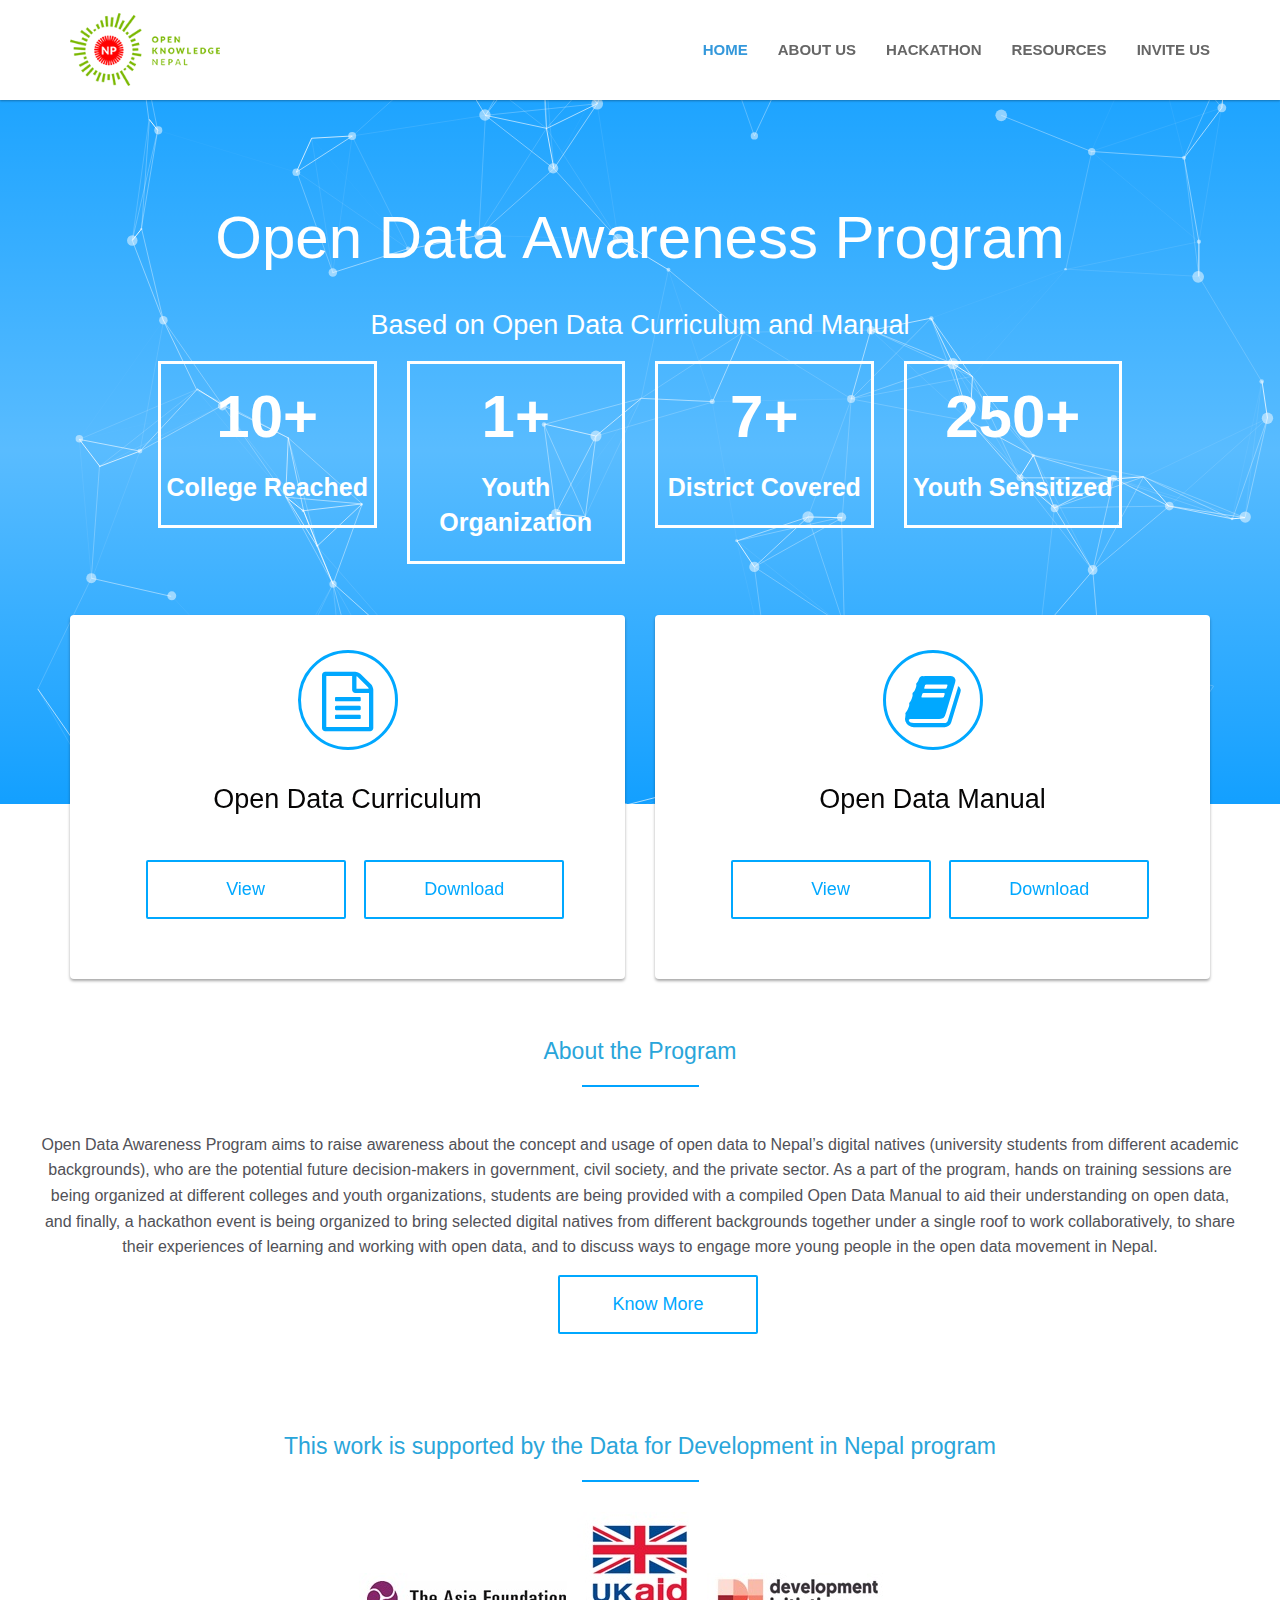
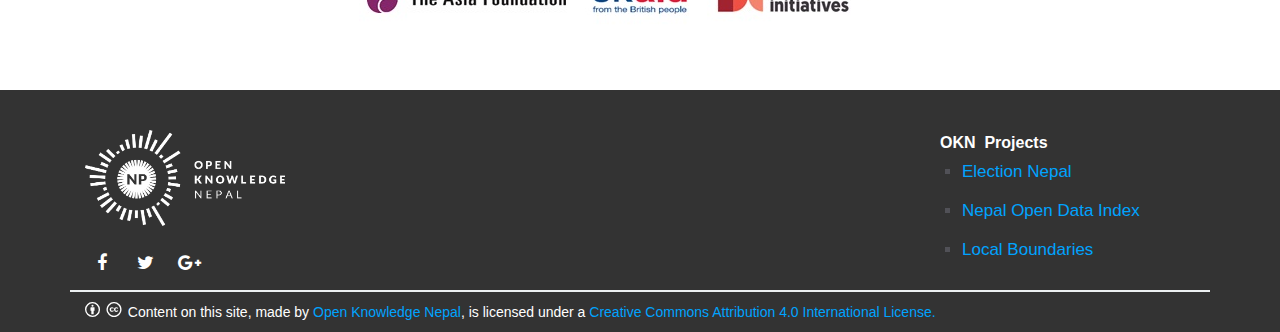
<file: index.html>
<!doctype html>
<html lang="en">
    <head>
        <meta charset="utf-8">
        <meta http-equiv="X-UA-Compatible" content="IE=edge">
        <meta name="viewport" content="width=device-width, initial-scale=1">
        <meta name="description" content="">
        <meta name="author" content="">
        <title> OKN | Open Data Awareness Program </title>
        <!-- Bootstrap core CSS -->
        <link href="bootstrap/css/bootstrap.css" rel="stylesheet">
        <!-- Custom styles for this template -->
        <link href="style.css" rel="stylesheet">
        <link href="style-library-1.css" rel="stylesheet">
        <!-- HTML5 shim and Respond.js for IE8 support of HTML5 elements and media queries -->
        <!--[if lt IE 9]>

      <script src="https://oss.maxcdn.com/html5shiv/3.7.2/html5shiv.min.js"></script>
      <script src="https://oss.maxcdn.com/respond/1.4.2/respond.min.js"></script>
    <![endif]-->
        <link href="https://maxcdn.bootstrapcdn.com/font-awesome/4.7.0/css/font-awesome.min.css" rel="stylesheet" type="text/css">
    </head>
    <body>
        <div id="main-container">
            <!-- HEADER 2 -->
            <header id="header-2" class="soft-scroll" wp-cz-section="blocks_header_2" wp-cz-section-title="Header 2">
                <nav class="main-nav navbar navbar-default navbar-fixed-top">
                    <div class="container">
                        <!-- Brand and toggle get grouped for better mobile display -->
                        <div class="navbar-header">
                            <button type="button" class="navbar-toggle collapsed" data-toggle="collapse" data-target="#navbar-collapse">
                                <span class="sr-only">Toggle navigation</span>
                                <span class="icon-bar"></span>
                                <span class="icon-bar"></span>
                                <span class="icon-bar"></span>
                            </button>
                            <a href="index.html" wp-href="url">
                                <img src="images/oknlogo.png" class="brand-img img-responsive">
                            </a>
                        </div>
                        <!-- Collect the nav links, forms, and other content for toggling -->
                        <div class="collapse navbar-collapse" id="navbar-collapse">
                            <ul class="nav navbar-nav navbar-right">
                                <li class="nav-item active">
                                    <a href="index.html">Home</a>
                                </li>
                                <li class="nav-item">
                                    <a href="about-us.html">About us</a>
                                </li>
                                <li class="nav-item">
                                    <a href="hackathon/index.html">Hackathon</a>
                                </li>
				                        <li class="nav-item">
                                    <a href="resources.html">Resources</a>
                                </li>
                                
                                <!-- /.dropdown -->
                                <li class="nav-item">
                                    <a href="#" data-toggle="modal" data-target="#myModal">Invite Us</a>
                                </li>
                            </ul>
                        </div>
                        <!-- /.navbar-collapse -->
                    </div>
                    <!-- /.container-fluid -->
                </nav>
            </header>
            <!-- // End HEADER 2 -->
        </div>
        <!-- Start Promo 3 -->
        <div id="particles-js" class="promo-3 particles-js-canvas-el">
            <!-- /.container -->
            <div class="container text-center" style="margin-top: -55px">
                <h1> Open Data&nbsp;Awareness Program</h1>
                <h3> Based on Open Data Curriculum and Manual </h3>
            </div>
            <div class="container">
                <div class="col-sm-3 text-center ">
                    <div class="counter-text digit-container">
                        <h3 class="counter">10+</h3>
                        <span "">College Reached</span>
                    </div>
                </div>
                <div class="col-sm-3 text-center ">
                    <div class="counter-text digit-container" >
                        <h3 class="counter">1+</h3>
                        <span "">Youth Organization</span>
                    </div>
                </div>
                <div class="col-sm-3 text-center ">
                    <div class="counter-text digit-container" >
                        <h3 class="counter">7+</h3>
                        <span "">District Covered</span>
                    </div>
                </div>
                <div class="col-sm-3 text-center ">
                    <div class="counter-text digit-container" s>
                        <h3 class="counter">250+</h3>
                        <span "">Youth Sensitized</span>
                    </div>
                </div>
                <div class="col-sm-3 text-center border-right border-right">
</div>
            </div>
        </div>
        <!-- /.container -->
    </div>
    <!--// END Promo 3 -->
    <!-- Start Content Block 3-6 -->
    <section id="content-3-6" class="content-3-6" style="margin-top: -209px">
        <div class="container">
            <div class="row">
                <!-- Feature Box 1 -->
                <div class="col-sm-6 col-xs-12">
                    <div class="feature-box">
                        <div class="icon">
                            <span class="fa fa-file-text-o" ""></span>
                        </div>
                        <h3>Open Data Curriculum</h3>
                        <a class="btn btn-default" href="files/Open%20Data%20Curriculum.pdf">View</a>
                        <a class="btn btn-default" href="files/Open%20Data%20Curriculum.pdf">Download</a>
                    </div>
                </div>
                <div class="col-sm-6 col-xs-12">
                    <div class="feature-box">
                        <div class="icon">
                            <span class=" fa fa-book"></span>
                        </div>
                        <h3>Open Data Manual</h3>
                        <a class="btn btn-default" href="files/Open%20Data%20Book%20Manual.pdf">View</a>
                        <a class="btn btn-default" href="files/Open%20Data%20Book%20Manual.pdf" download="opendatamanual">Download</a>
                    </div>
                </div>
            </div>
        </div>
    </section>
    <div class="container content-block">
        <div class="underlined-title text-blue">
            <h4>About the Program</h4>
            <hr>
        </div>
        <div class="row  text-center">
            <p>Open Data Awareness Program aims to raise awareness about the concept and usage of open data to Nepal’s digital natives (university students from different academic backgrounds), who are the potential future decision-makers in government, civil society, and the private sector. As a part of the program, hands on training sessions are being organized at different colleges and youth organizations, students are being provided with a compiled Open Data Manual to aid their understanding on open data, and finally, a hackathon event is being organized to bring selected digital natives from different backgrounds together under a single roof to work collaboratively, to share their experiences of learning and working with open data, and to discuss ways to engage more young people in the open data movement in Nepal.</p>
                                    <a class="btn btn-default" href="about-us.html">Know More</a>

        </div>
    </div>
    <div class="container content-block">
        <div class="underlined-title text-blue">
            <h4>This work is supported by the Data for Development in Nepal program</h4>
            <hr>
        </div>
        <div class="row  text-center">
                <a href="http://asiafoundation.org/where-we-work/nepal/" >
                    <img src="images/asia_foundation.jpg" alt="asiafoundation" class="branding-logo">
                </a>
                <a href="https://www.gov.uk/government/organisations/department-for-international-development">
                    <img src="images/DFID.jpg" alt="Department For International Development" class="branding-logo">
                </a>
                <a href="http://devinit.org/" >
                    <img src="images/DI.jpg" alt="Development Initiative " class="branding-logo">
                </a>
        </div>
    </div>


    <section class="content-block-nopad bg-black" wp-cz-section="blocks_footer_1_3" wp-cz-section-title="Footer 1-3">
        <!-- /.container -->
        <div class="container footer-1-3">
            <div class="col-md-4 pull-left">
                <img src="images/oknlogo-white.png"  class="footer-img img-responsive" >
                <ul class="social social-light">
                    <li >
                        <a href="#" wp-cz-control="blocks_footer_1_3_facebook" ><i class="fa fa-2x fa-facebook"></i></a>
                    </li>
                    <li wp-if-get-theme-mod="blocks_footer_1_3_twitter">
                        <a href="#" ><i class="fa fa-2x fa-twitter"></i></a>
                    </li>
                    <li wp-if-get-theme-mod="blocks_footer_1_3_google">
                        <a href="#" ><i class="fa fa-2x fa-google-plus"></i></a>
                    </li>
                  
                </ul>
                <!-- /.social -->
            </div>
            <div class="col-md-3 pull-right">
                <p class="address-bold-line" >OKN &nbsp;Projects&nbsp;</p>
                <ul class="address small" style="list-style-type:square"> 
                    <li>
                        <a href="http://electionnepal.org">Election Nepal</a>
                    </li>
                    <li>
                        <a href="http://np-city.census.okfn.org">Nepal Open Data Index</a>
                    </li>
                    <li>
                        <a href="http://localboundries.oknp.org">Local Boundaries</a>
                    </li>
                </ul>
            </div>
            <div class="col-xs-12 footer-text">
                <a href="">
                    <svg xmlns="http://www.w3.org/2000/svg" viewbox="0 0 54.95 54.95" height="15px">
                        <title>
                            by
</title>
                        <path d="M7117.46,7140.15a27.23,27.23,0,0,1,27.52,27.48,25.9,25.9,0,0,1-7.85,19.28,27.15,27.15,0,0,1-19.67,8.19,27.64,27.64,0,0,1-27.43-27.48,26.93,26.93,0,0,1,8.1-19.53A26.31,26.31,0,0,1,7117.46,7140.15Zm0.1,5a21.39,21.39,0,0,0-15.85,6.57,22.11,22.11,0,0,0-6.72,15.95,22.79,22.79,0,0,0,22.57,22.47,22.06,22.06,0,0,0,16-6.72,20.93,20.93,0,0,0,6.48-15.75A22.45,22.45,0,0,0,7117.55,7145.1Zm7.36,15.7V7172h-3.14v13.35h-8.54V7172h-3.14V7160.8a1.76,1.76,0,0,1,1.77-1.77h11.28a1.73,1.73,0,0,1,1.23.52A1.67,1.67,0,0,1,7124.91,7160.8Zm-11.24-7.07q0-3.88,3.83-3.88t3.83,3.88q0,3.83-3.83,3.83T7113.68,7153.74Z" transform="translate(-7090.03 -7140.15)"></path>
                    </svg>
                </a>
                <a href="">
                    <svg xmlns="http://www.w3.org/2000/svg" viewbox="0 0 54.95 54.95" width="20" height="15">
                        <title>cc</title>
                        <path d="M7117.46,7140.15a26.81,26.81,0,0,1,19.63,8A26.42,26.42,0,0,1,7143,7157a29,29,0,0,1,0,21.15,25.21,25.21,0,0,1-5.86,8.71A28.23,28.23,0,0,1,7128,7193a27.35,27.35,0,0,1-10.55,2.11A26.71,26.71,0,0,1,7107,7193a28.28,28.28,0,0,1-14.94-14.94,27.44,27.44,0,0,1,0-20.93,27.57,27.57,0,0,1,6.06-9A26,26,0,0,1,7117.46,7140.15Zm0.1,5a21.29,21.29,0,0,0-15.85,6.57,23.63,23.63,0,0,0-5,7.38,21.79,21.79,0,0,0,0,17.07,23.26,23.26,0,0,0,12.29,12.22,22.29,22.29,0,0,0,17.1,0,23.7,23.7,0,0,0,7.48-5,21.11,21.11,0,0,0,6.43-15.75,22.57,22.57,0,0,0-1.67-8.64,22,22,0,0,0-4.86-7.26A21.74,21.74,0,0,0,7117.55,7145.1Zm-0.34,18-3.68,1.91a3.77,3.77,0,0,0-1.45-1.72,3.26,3.26,0,0,0-1.59-.49q-3.68,0-3.68,4.86a6,6,0,0,0,.93,3.53,3.14,3.14,0,0,0,2.75,1.33,3.44,3.44,0,0,0,3.39-2.36l3.39,1.72a8.48,8.48,0,0,1-13.15,2.06,9.76,9.76,0,0,1,0-12.51,7.77,7.77,0,0,1,5.76-2.31Q7115,7159.09,7117.21,7163.06Zm15.85,0-3.63,1.91a3.77,3.77,0,0,0-1.45-1.72,3.33,3.33,0,0,0-1.64-.49q-3.68,0-3.68,4.86a6,6,0,0,0,.93,3.53,3.14,3.14,0,0,0,2.75,1.33,3.44,3.44,0,0,0,3.39-2.36l3.43,1.72a8.44,8.44,0,0,1-3,3.16,8.63,8.63,0,0,1-10.13-1.1,9.8,9.8,0,0,1,0-12.51,7.77,7.77,0,0,1,5.77-2.31Q7130.9,7159.09,7133.06,7163.06Z" transform="translate(-7090.03 -7140.15)"></path>
                    </svg>
                </a> Content on this site, made by 
                <a href="http://www.oknp.org" target="_blank">Open Knowledge Nepal</a>, is licensed under a 
                <a href="https://creativecommons.org/licenses/by/4.0/">Creative Commons Attribution 4.0 International License.</a>
            </div>
        </div>
    </section>

    <section id="myModal" class="contact modal">
            <div class="section-content container">

                <h1 class="section-header">Invite Us <span class="content-header">For College Event </span></h1>
                <h2>Drop a message, if you want to organize a Training session at your college.</h2>
            </div>
            <div class="contact-section">
            <div class="container">
                <form>
                    <div class="col-md-6 form-line">
                        <div class="form-group">
                            <label for="exampleInputUsername">Your name</label>
                            <input type="text" class="form-control" id="" placeholder=" Enter Name">
                        </div>
                        <div class="form-group">
                            <label for="exampleInputEmail">Email Address</label>
                            <input type="email" class="form-control" id="exampleInputEmail" placeholder=" Enter Email ID">
                        </div>  
                        <div class="form-group">
                            <label for="telephone">College/Organization</label>
                            <input type="tel" class="form-control" id="telephone" placeholder="Your College Name">
                        </div>
                    </div>
                    <div class="col-md-6">
                        <div class="form-group">
                            <label for ="description"> Message</label>
                            <textarea  class="form-control" id="description" placeholder="Enter Your Message"></textarea>
                        </div>
                        <div>

                            <button type="button" class="btn btn-default submit" data-dismiss="modal" ><i class="fa fa-paper-plane" aria-hidden="true"></i>  Send Message</button>
                            <button type="button" class="btn btn-default submit" data-dismiss="modal" ><i class="fa  fa-close" aria-hidden="true"></i> Cancel </button>
                        </div>
                        
                    </div>
                </form>
            </div>
        </section>
    <!-- Bootstrap core JavaScript
        ================================================== -->
    <!-- Placed at the end of the document so the pages load faster -->
    <script src="particles.js"></script>
    <script type="text/javascript">
            /* ---- particles.js config ---- */

            particlesJS("particles-js", {

                "particles": {
                    "number": {
                        "value": 80,
                        "density": {
                            "enable": true,
                            "value_area": 800
                        }
                    },
                    "color": {
                        "value": "#ffffff"
                    },
                    "shape": {
                        "type": "circle",
                        "stroke": {
                            "width": 0,
                            "color": "#000000"
                        },
                        "polygon": {
                            "nb_sides": 5
                        },
                        "image": {
                            "src": "img/github.svg",
                            "width": 100,
                            "height": 100
                        }
                    },
                    "opacity": {
                        "value": 0.5,
                        "random": false,
                        "anim": {
                            "enable": false,
                            "speed": 1,
                            "opacity_min": 0.1,
                            "sync": false
                        }
                    },
                    "size": {
                        "value": 6,
                        "random": true,
                        "anim": {
                            "enable": false,
                            "speed": 40,
                            "size_min": 0.1,
                            "sync": false
                        }
                    },
                    "line_linked": {
                        "enable": true,
                        "distance": 150,
                        "color": "#ffffff",
                        "opacity": 1,
                        "width": 1
                    },
                    "move": {
                        "enable": true,
                        "speed": 3,
                        "direction": "none",
                        "random": false,
                        "straight": false,
                        "out_mode": "out",
                        "bounce": false,
                        "attract": {
                            "enable": false,
                            "rotateX": 600,
                            "rotateY": 1200
                        }
                    }
                },
                "interactivity": {
                    "detect_on": "window",
                    "events": {
                        "onhover": {
                            "enable": true,
                            "mode": "repulse"
                        },
                        "onclick": {
                            "enable": true,
                            "mode": "push"
                        },
                        "resize": true
                    },
                    "modes": {
                        "grab": {
                            "distance": 400,
                            "line_linked": {
                                "opacity": 1
                            }
                        },
                        "bubble": {
                            "distance": 400,
                            "size": 40,
                            "duration": 2,
                            "opacity": 8,
                            "speed": 3
                        },
                        "repulse": {
                            "distance": 200,
                            "duration": 0.4
                        },
                        "push": {
                            "particles_nb": 4
                        },
                        "remove": {
                            "particles_nb": 2
                        }
                    }
                },
                "retina_detect": true
            });</script>
    <script src="assets/js/jquery.min.js"></script>
    <script src="bootstrap/js/bootstrap.min.js"></script>
    <!-- IE10 viewport hack for Surface/desktop Windows 8 bug -->
    <script src="assets/js/ie10-viewport-bug-workaround.js"></script>
</body>
</file>
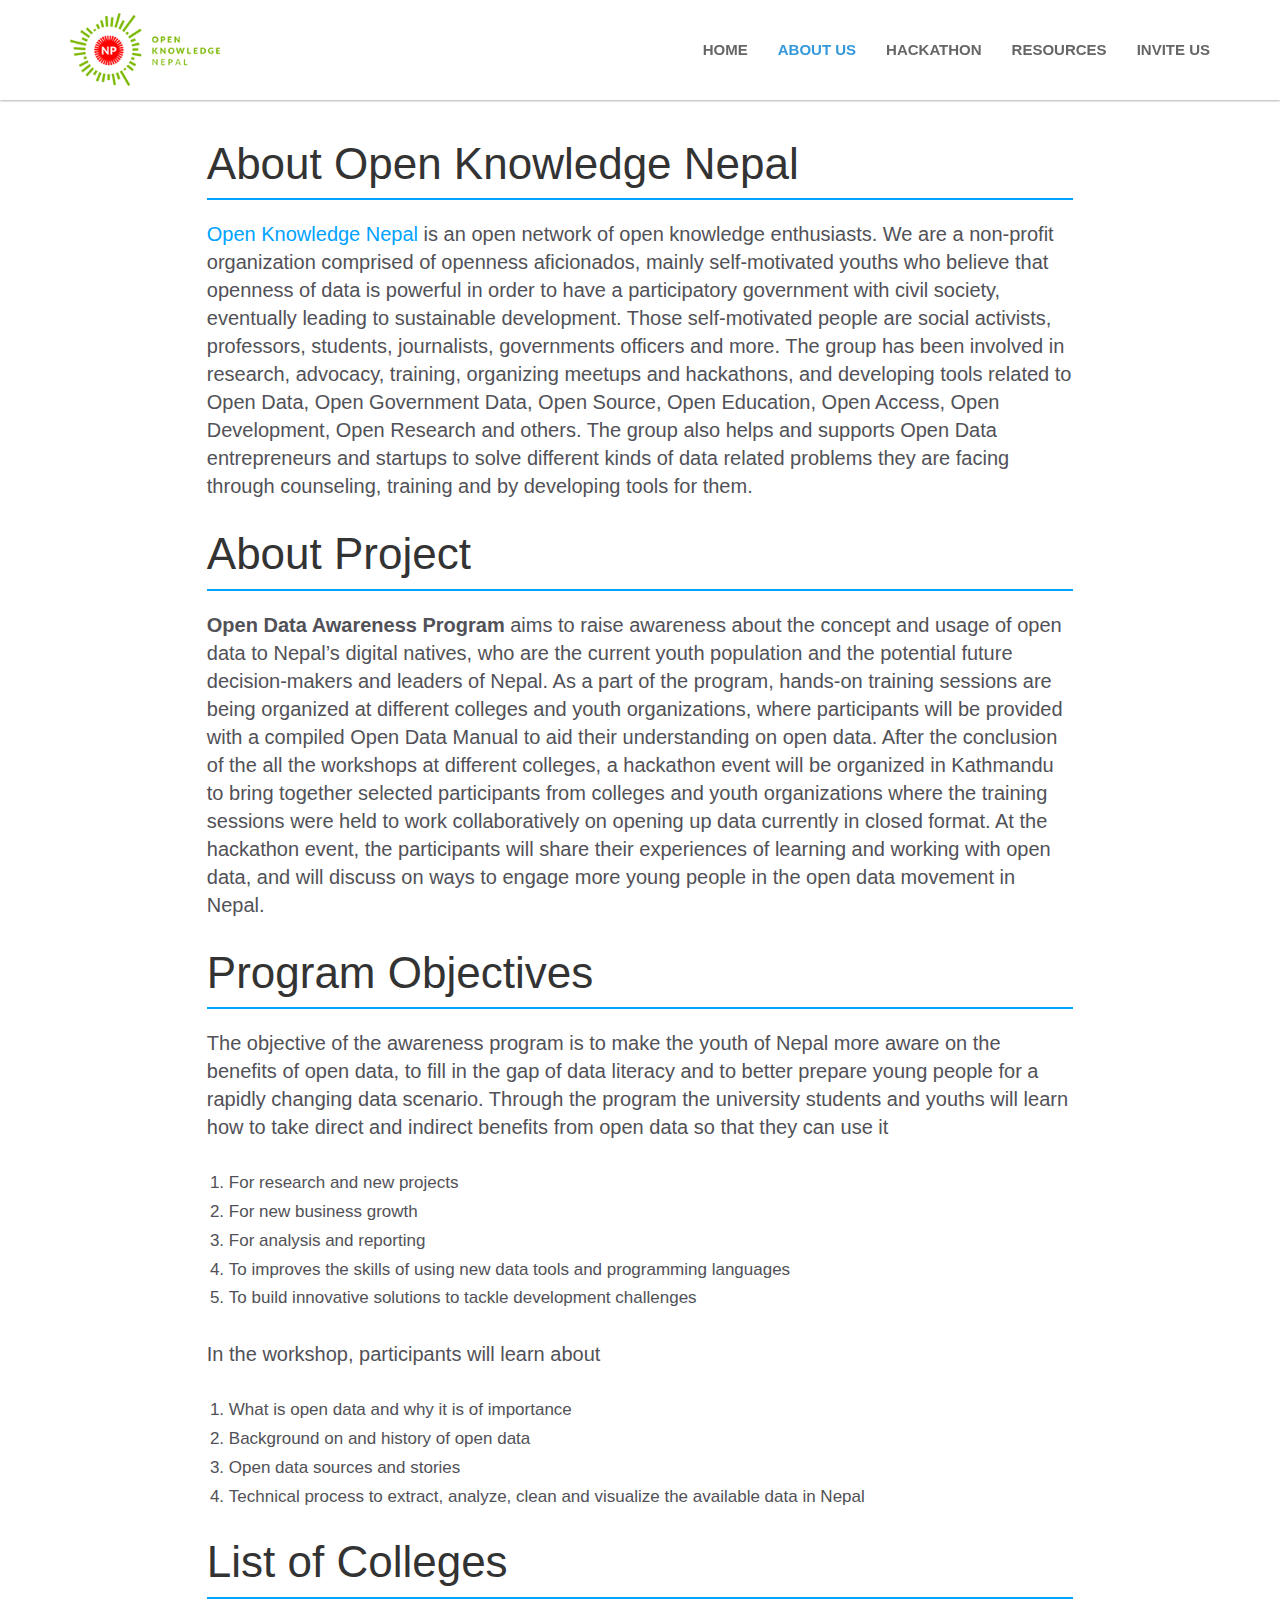
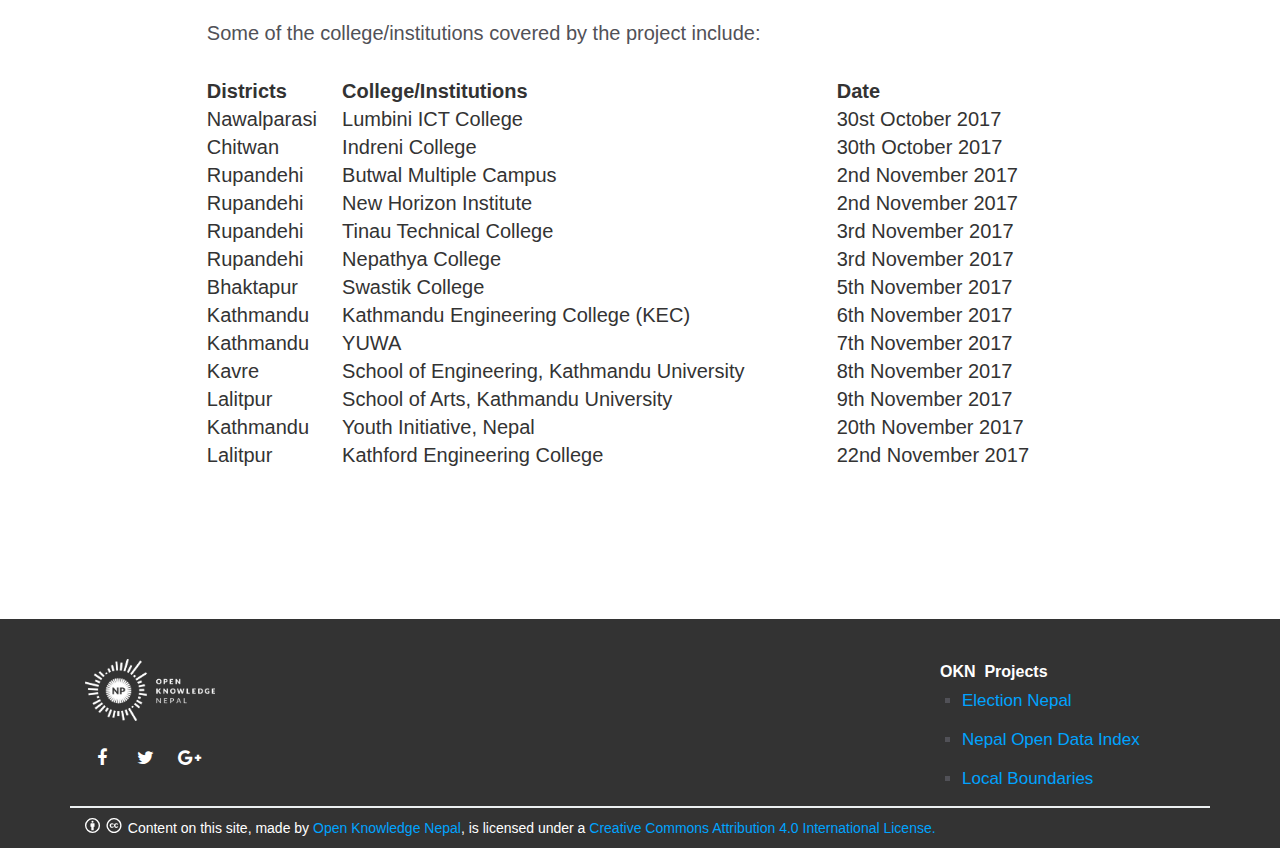
<file: about-us.html>
<!doctype html>
<html lang="en">
    <head>
        <meta charset="utf-8">
        <meta http-equiv="X-UA-Compatible" content="IE=edge">
        <meta name="viewport" content="width=device-width, initial-scale=1">
        <meta name="description" content="">
        <meta name="author" content="">
        <title>OKN | Open Data Awareness Program </title>

        <!-- Bootstrap core CSS -->
        <link href="bootstrap/css/bootstrap.css" rel="stylesheet">
        <!-- Custom styles for this template -->
        <link href="style.css" rel="stylesheet">
        <link href="style-library-1.css" rel="stylesheet">
        <!-- HTML5 shim and Respond.js for IE8 support of HTML5 elements and media queries -->
        <!--[if lt IE 9]>
      <script src="https://oss.maxcdn.com/html5shiv/3.7.2/html5shiv.min.js"></script>
      <script src="https://oss.maxcdn.com/respond/1.4.2/respond.min.js"></script>
    <![endif]-->
        <link href="https://maxcdn.bootstrapcdn.com/font-awesome/4.7.0/css/font-awesome.min.css" rel="stylesheet" type="text/css">
    </head>
    <body>
        <div id="main-container">
            <!-- HEADER 2 -->
            <header id="header-2" class="soft-scroll" wp-cz-section="blocks_header_2" wp-cz-section-title="Header 2">
                <nav class="main-nav navbar navbar-default navbar-fixed-top">
                    <div class="container">
                        <!-- Brand and toggle get grouped for better mobile display -->
                        <div class="navbar-header">
                            <button type="button" class="navbar-toggle collapsed" data-toggle="collapse" data-target="#navbar-collapse">
                                <span class="sr-only">Toggle navigation</span>
                                <span class="icon-bar"></span>
                                <span class="icon-bar"></span>
                                <span class="icon-bar"></span>
                            </button>
                            <a href="index.html" wp-href="url">
                                <img src="images/oknlogo.png" class="brand-img img-responsive">
                            </a>
                        </div>
                        <!-- Collect the nav links, forms, and other content for toggling -->
                        <div class="collapse navbar-collapse" id="navbar-collapse">
                            <ul class="nav navbar-nav navbar-right">
                                <li class="nav-item">
                                    <a href="index.html">Home</a>
                                </li>
                                <li class="nav-item active">
                                    <a href="about-us.html">About us</a>
                                </li>
                                <li class="nav-item">
                                    <a href="hackathon/index.html">Hackathon</a>
                                </li>
				    <li class="nav-item">
                                    <a href="resources.html">Resources</a>
                                </li>
                                
                                <!-- /.dropdown -->
                                <li class="nav-item">
                                    <a href="#" data-toggle="modal" data-target="#myModal">Invite Us</a>
                                </li>
                            </ul>
                        </div>
                        <!-- /.navbar-collapse -->
                    </div>
                    <!-- /.container-fluid -->
                </nav>
            </header>
            <div class="container">
                <div class="article">
                    <h1>About Open Knowledge Nepal</h1>
                    <p class="lead"><a href="http://oknp.org">Open Knowledge Nepal</a> is an open network of open knowledge enthusiasts. We are a non-profit organization comprised of openness aficionados, mainly self-motivated youths who believe that openness of data is powerful in order to have a participatory government with civil society, eventually leading to sustainable development. Those self-motivated people are social activists, professors, students, journalists, governments officers and more. The group has been involved in research, advocacy, training, organizing meetups and hackathons, and developing tools related to Open Data, Open Government Data, Open Source, Open Education, Open Access, Open Development, Open Research and others. The group also helps and supports Open Data entrepreneurs and startups to solve different kinds of data related problems they are facing through counseling, training and by developing tools for them.</p>
                    <h1>About Project</h1>
                    <p class="lead"><b>Open Data Awareness Program</b> aims to raise awareness about the concept and usage of open data to Nepal’s digital natives, who are the current youth population and the potential future decision-makers and leaders of Nepal. As a part of the program, hands-on training sessions are being organized at different colleges and youth organizations, where participants will be provided with a compiled Open Data Manual to aid their understanding on open data. After the conclusion of the all the workshops at different colleges, a hackathon event will be organized in Kathmandu to bring together selected participants from colleges and youth organizations where the training sessions were held to work collaboratively on opening up data currently in closed format. At the hackathon event, the participants will share their experiences of learning and working with open data, and will discuss on ways to engage more young people in the open data movement in Nepal.</p>
                  <h1>Program Objectives</h1>
			<p class="lead"> The objective of the awareness program is to make the youth of Nepal more aware on the benefits of open data, to fill in the gap of data literacy and to better prepare young people for a rapidly changing data scenario. Through the program the university students and youths will learn how to take direct and indirect benefits from open data so that they can use it
			<ol class="lead">
				<li>For research and new projects</li>	
				<li>For new business growth</li>	
				<li>For analysis and reporting</li>	
				<li>To improves the skills of using new data tools and programming languages</li>	
				<li>To build innovative solutions to tackle development challenges</li>	
				</ol></p>
				<p class="lead">In the workshop, participants will learn about
					<ol class="lead">
				<li>What is open data and why it is of importance</li>	
				<li>Background on and history of open data</li>	
				<li>Open data sources and stories</li>	
				<li>Technical process to extract, analyze, clean and visualize the available data in Nepal</li>	
				</ol></p>
			<h1>List of Colleges</h1>
                  <p class="lead"> Some of the college/institutions covered by the project include:
						<table class="lead" style="width:100%">
 						 <tr>
   							 <th>Districts</th>
  							 <th>College/Institutions</th> 
   							 <th>Date</th>
 						 </tr>
  						<tr>
					    <td>Nawalparasi</td>
					    <td>Lumbini ICT College</td> 
					    <td>30st October 2017</td>
					  </tr>
					  <tr>
					    <td>Chitwan</td>
					    <td>Indreni College</td> 
					    <td>30th October 2017</td>
					  </tr>
							<tr>
					    <td>Rupandehi</td>
					    <td>Butwal Multiple Campus </td> 
					    <td>2nd November 2017</td>
					  </tr>
							<tr>
					    <td>Rupandehi</td>
					    <td>New Horizon Institute </td> 
					    <td>2nd November 2017</td>
					  </tr>
							<tr>
					    <td>Rupandehi</td>
					    <td>Tinau Technical College</td> 
					    <td>3rd November 2017</td>
					  </tr>
							<tr>
					    <td>Rupandehi</td>
					    <td>Nepathya College</td> 
					    <td>3rd November 2017</td>
					  </tr>
							<tr>
					    <td>Bhaktapur</td>
					    <td>Swastik College</td> 
					    <td>5th November 2017</td>
					  </tr>
							<tr>
					    <td>Kathmandu</td>
					    <td>Kathmandu Engineering College (KEC)</td> 
					    <td>6th November 2017</td>
					  </tr>
							<tr>
					    <td>Kathmandu</td>
					    <td>YUWA</td> 
					    <td>7th November 2017</td>
					  </tr>
							<tr>
					    <td>Kavre</td>
					    <td>School of Engineering, Kathmandu University</td> 
					    <td>8th November 2017</td>
					  </tr>
							<tr>
					    <td>Lalitpur</td>
					    <td>School of Arts, Kathmandu University</td> 
					    <td>9th November 2017</td>
					  </tr>	
							<tr>
					    <td>Kathmandu</td>
					    <td>Youth Initiative, Nepal</td> 
					    <td>20th November 2017</td>
					  </tr>	
							<tr>
					    <td>Lalitpur</td>
					    <td>Kathford Engineering College</td> 
					    <td>22nd November 2017</td>
					  </tr>	
					</table>	
					</p>
                </div>
            </div>
            <!-- // End HEADER 2 -->
        </div>
        <!-- Start Promo 3 -->
        <!-- /.container -->
    </div>
    <!--// END Promo 3 -->
    <!-- Start Content Block 3-6 -->
    <!--// END Content Block 3-6 -->
    <section class="content-block-nopad bg-black" wp-cz-section="blocks_footer_1_3" wp-cz-section-title="Footer 1-3">
        <!-- /.container -->
        <div class="container footer-1-3">
            <div class="col-md-4 pull-left">
                <img src="images/oknlogo-white.png" class="brand-img img-responsive" >
                <ul class="social social-light">
                    <li wp-if-get-theme-mod="blocks_footer_1_3_facebook">
                        <a href="http://facebook.com/okfnepal/" ><i class="fa fa-2x fa-facebook"></i></a>
                    </li>
                    <li >
                        <a href="https://twitter.com/okfn_np/" ><i class="fa fa-2x fa-twitter"></i></a>
                    </li>
                    <li >
                        <a href="https://plus.google.com/communities/114250697462518574598"><i class="fa fa-2x fa-google-plus"></i></a>
                    </li>
                   
                </ul>
                <!-- /.social -->
            </div>
            <div class="col-md-3 pull-right">
                <p class="address-bold-line" wp-cz-control="blocks_footer_1_3_title" wp-cz-control-label="Title" wp-cz-control-type="textarea" wp-cz-control-section="blocks_footer_1_3" wp-cz-theme-mod="blocks_footer_1_3_title">OKN &nbsp;Projects&nbsp;</p>
                <ul class="address small" style="list-style-type:square"> 
                    <li>
                        <a href="http://electionnepal.org">Election Nepal</a>
                    </li>
                    <li>
                        <a href="http://np-city.census.okfn.org">Nepal Open Data Index</a>
                    </li>
                    <li>
                        <a href="http://localboundries.oknp.org">Local Boundaries</a>
                    </li>
                </ul>
            </div>
            <div class="col-xs-12 footer-text">
                <a href="">
                    <svg xmlns="http://www.w3.org/2000/svg" viewbox="0 0 54.95 54.95" height="15px">
                        <title>
                            by
</title>
                        <path d="M7117.46,7140.15a27.23,27.23,0,0,1,27.52,27.48,25.9,25.9,0,0,1-7.85,19.28,27.15,27.15,0,0,1-19.67,8.19,27.64,27.64,0,0,1-27.43-27.48,26.93,26.93,0,0,1,8.1-19.53A26.31,26.31,0,0,1,7117.46,7140.15Zm0.1,5a21.39,21.39,0,0,0-15.85,6.57,22.11,22.11,0,0,0-6.72,15.95,22.79,22.79,0,0,0,22.57,22.47,22.06,22.06,0,0,0,16-6.72,20.93,20.93,0,0,0,6.48-15.75A22.45,22.45,0,0,0,7117.55,7145.1Zm7.36,15.7V7172h-3.14v13.35h-8.54V7172h-3.14V7160.8a1.76,1.76,0,0,1,1.77-1.77h11.28a1.73,1.73,0,0,1,1.23.52A1.67,1.67,0,0,1,7124.91,7160.8Zm-11.24-7.07q0-3.88,3.83-3.88t3.83,3.88q0,3.83-3.83,3.83T7113.68,7153.74Z" transform="translate(-7090.03 -7140.15)"></path>
                    </svg>
                </a>
                <a href="">
                    <svg xmlns="http://www.w3.org/2000/svg" viewbox="0 0 54.95 54.95" width="20" height="15">
                        <title>cc</title>
                        <path d="M7117.46,7140.15a26.81,26.81,0,0,1,19.63,8A26.42,26.42,0,0,1,7143,7157a29,29,0,0,1,0,21.15,25.21,25.21,0,0,1-5.86,8.71A28.23,28.23,0,0,1,7128,7193a27.35,27.35,0,0,1-10.55,2.11A26.71,26.71,0,0,1,7107,7193a28.28,28.28,0,0,1-14.94-14.94,27.44,27.44,0,0,1,0-20.93,27.57,27.57,0,0,1,6.06-9A26,26,0,0,1,7117.46,7140.15Zm0.1,5a21.29,21.29,0,0,0-15.85,6.57,23.63,23.63,0,0,0-5,7.38,21.79,21.79,0,0,0,0,17.07,23.26,23.26,0,0,0,12.29,12.22,22.29,22.29,0,0,0,17.1,0,23.7,23.7,0,0,0,7.48-5,21.11,21.11,0,0,0,6.43-15.75,22.57,22.57,0,0,0-1.67-8.64,22,22,0,0,0-4.86-7.26A21.74,21.74,0,0,0,7117.55,7145.1Zm-0.34,18-3.68,1.91a3.77,3.77,0,0,0-1.45-1.72,3.26,3.26,0,0,0-1.59-.49q-3.68,0-3.68,4.86a6,6,0,0,0,.93,3.53,3.14,3.14,0,0,0,2.75,1.33,3.44,3.44,0,0,0,3.39-2.36l3.39,1.72a8.48,8.48,0,0,1-13.15,2.06,9.76,9.76,0,0,1,0-12.51,7.77,7.77,0,0,1,5.76-2.31Q7115,7159.09,7117.21,7163.06Zm15.85,0-3.63,1.91a3.77,3.77,0,0,0-1.45-1.72,3.33,3.33,0,0,0-1.64-.49q-3.68,0-3.68,4.86a6,6,0,0,0,.93,3.53,3.14,3.14,0,0,0,2.75,1.33,3.44,3.44,0,0,0,3.39-2.36l3.43,1.72a8.44,8.44,0,0,1-3,3.16,8.63,8.63,0,0,1-10.13-1.1,9.8,9.8,0,0,1,0-12.51,7.77,7.77,0,0,1,5.77-2.31Q7130.9,7159.09,7133.06,7163.06Z" transform="translate(-7090.03 -7140.15)"></path>
                    </svg>
                </a>                                        Content on this site, made by 
                <a href="http://www.oknp.org" target="_blank">Open Knowledge Nepal</a>, is licensed under a 
                <a href="https://creativecommons.org/licenses/by/4.0/">Creative Commons Attribution 4.0 International License.</a>
            </div>
        </div>
    </section>
       <section id="myModal" class="contact modal">
            <div class="section-content container">

                <h1 class="section-header">Invite Us <span class="content-header">For College Event </span></h1>
                <h2>Drop a message, if you want to organize a Training session at your college.</h2>
            </div>
            <div class="contact-section">
            <div class="container">
                <form>
                    <div class="col-md-6 form-line">
                        <div class="form-group">
                            <label for="exampleInputUsername">Your name</label>
                            <input type="text" class="form-control" id="" placeholder=" Enter Name">
                        </div>
                        <div class="form-group">
                            <label for="exampleInputEmail">Email Address</label>
                            <input type="email" class="form-control" id="exampleInputEmail" placeholder=" Enter Email id">
                        </div>  
                        <div class="form-group">
                            <label for="telephone">College/Organization</label>
                            <input type="tel" class="form-control" id="telephone" placeholder=" Enter 10-digit mobile no.">
                        </div>
                    </div>
                    <div class="col-md-6">
                        <div class="form-group">
                            <label for ="description"> Message</label>
                            <textarea  class="form-control" id="description" placeholder="Enter Your Message"></textarea>
                        </div>
                        <div>

                            <button type="button" class="btn btn-default submit" data-dismiss="modal" ><i class="fa fa-paper-plane" aria-hidden="true"></i>  Send Message</button>
                            <button type="button" class="btn btn-default submit" data-dismiss="modal" ><i class="fa  fa-close" aria-hidden="true"></i> Cancle</button>
                        </div>
                        
                    </div>
                </form>
            </div>
        </section>
    <!-- Bootstrap core JavaScript
        ================================================== -->
    <!-- Placed at the end of the document so the pages load faster -->
    <script src="particles.js"></script>
    <script type="text/javascript">
            /* ---- particles.js config ---- */

            particlesJS("particles-js", {

                "particles": {
                    "number": {
                        "value": 80,
                        "density": {
                            "enable": true,
                            "value_area": 800
                        }
                    },
                    "color": {
                        "value": "#ffffff"
                    },
                    "shape": {
                        "type": "circle",
                        "stroke": {
                            "width": 0,
                            "color": "#000000"
                        },
                        "polygon": {
                            "nb_sides": 5
                        },
                        "image": {
                            "src": "img/github.svg",
                            "width": 100,
                            "height": 100
                        }
                    },
                    "opacity": {
                        "value": 0.5,
                        "random": false,
                        "anim": {
                            "enable": false,
                            "speed": 1,
                            "opacity_min": 0.1,
                            "sync": false
                        }
                    },
                    "size": {
                        "value": 6,
                        "random": true,
                        "anim": {
                            "enable": false,
                            "speed": 40,
                            "size_min": 0.1,
                            "sync": false
                        }
                    },
                    "line_linked": {
                        "enable": true,
                        "distance": 150,
                        "color": "#ffffff",
                        "opacity": 1,
                        "width": 1
                    },
                    "move": {
                        "enable": true,
                        "speed": 3,
                        "direction": "none",
                        "random": false,
                        "straight": false,
                        "out_mode": "out",
                        "bounce": false,
                        "attract": {
                            "enable": false,
                            "rotateX": 600,
                            "rotateY": 1200
                        }
                    }
                },
                "interactivity": {
                    "detect_on": "window",
                    "events": {
                        "onhover": {
                            "enable": true,
                            "mode": "repulse"
                        },
                        "onclick": {
                            "enable": true,
                            "mode": "push"
                        },
                        "resize": true
                    },
                    "modes": {
                        "grab": {
                            "distance": 400,
                            "line_linked": {
                                "opacity": 1
                            }
                        },
                        "bubble": {
                            "distance": 400,
                            "size": 40,
                            "duration": 2,
                            "opacity": 8,
                            "speed": 3
                        },
                        "repulse": {
                            "distance": 200,
                            "duration": 0.4
                        },
                        "push": {
                            "particles_nb": 4
                        },
                        "remove": {
                            "particles_nb": 2
                        }
                    }
                },
                "retina_detect": true
            });



        </script>
    <script src="assets/js/jquery.min.js"></script>
    <script src="bootstrap/js/bootstrap.min.js"></script>
    <!-- IE10 viewport hack for Surface/desktop Windows 8 bug -->
    <script src="assets/js/ie10-viewport-bug-workaround.js"></script>
</body>
</file>
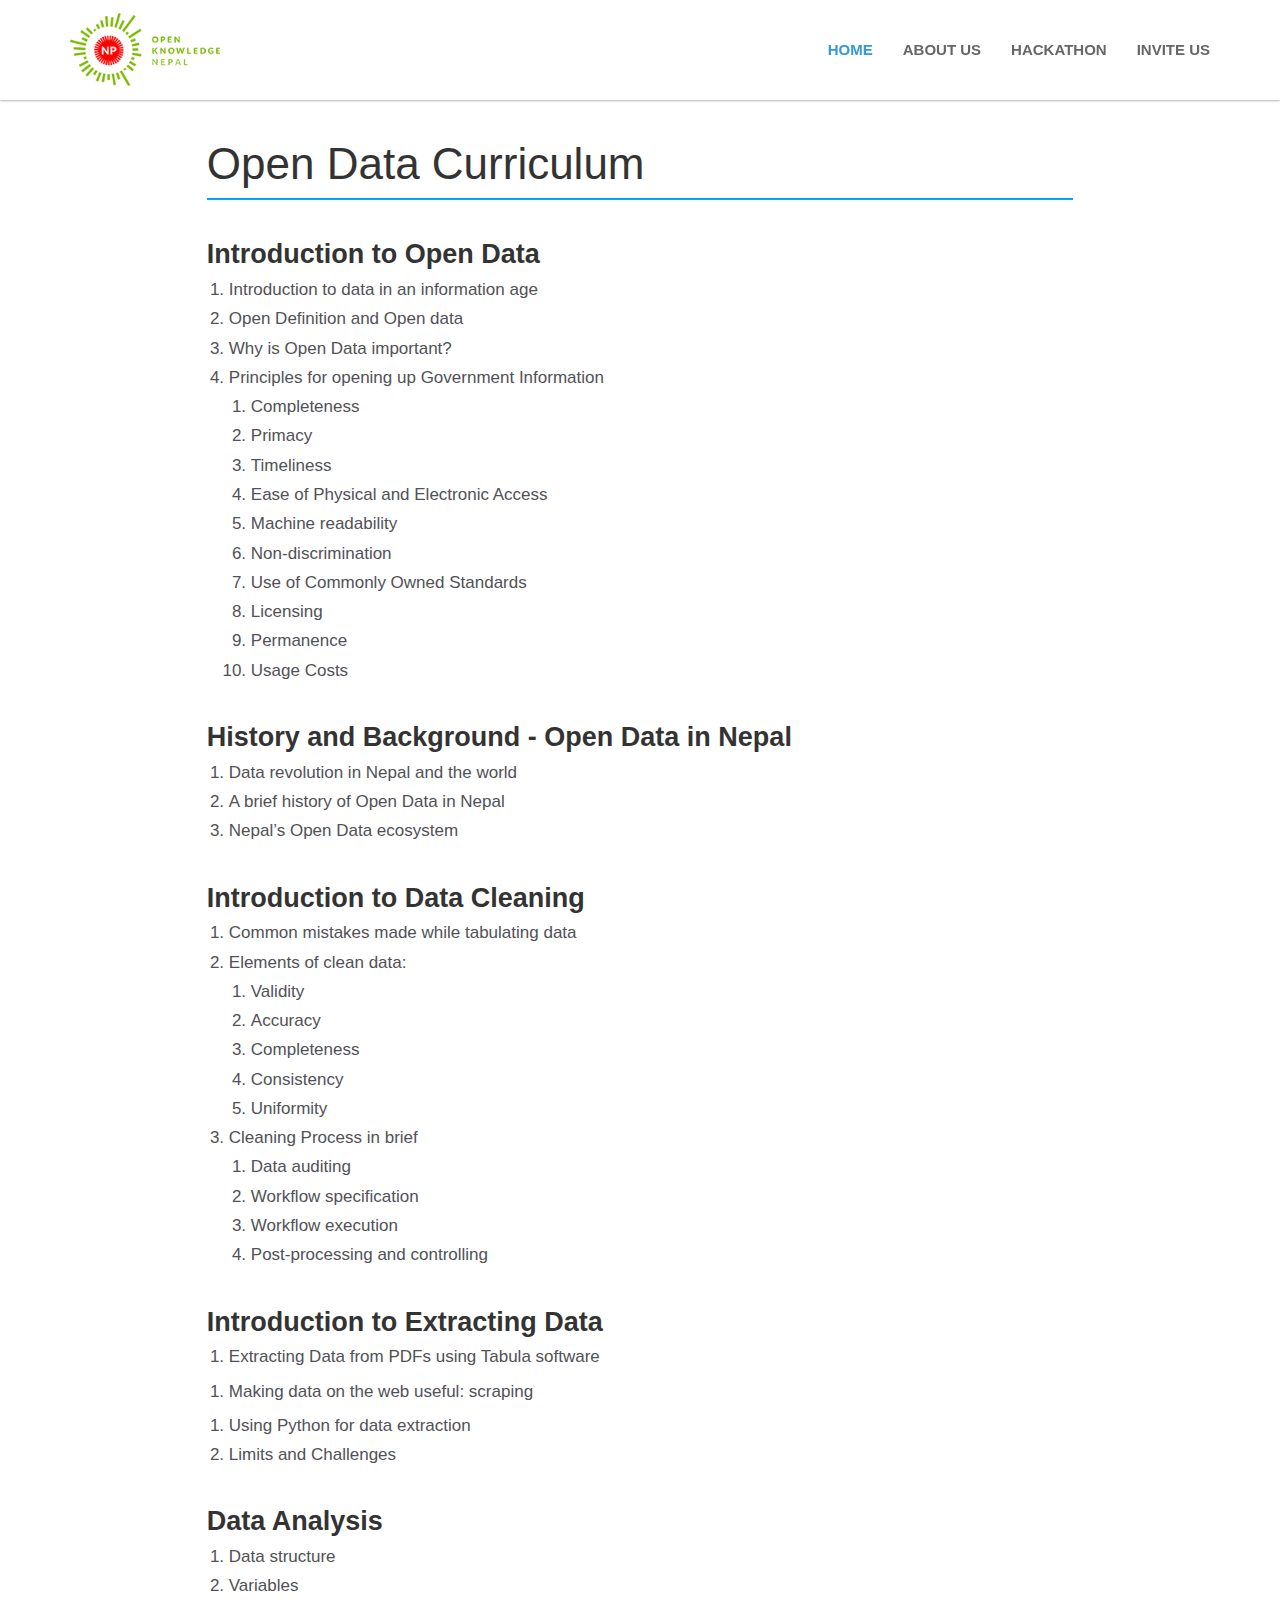
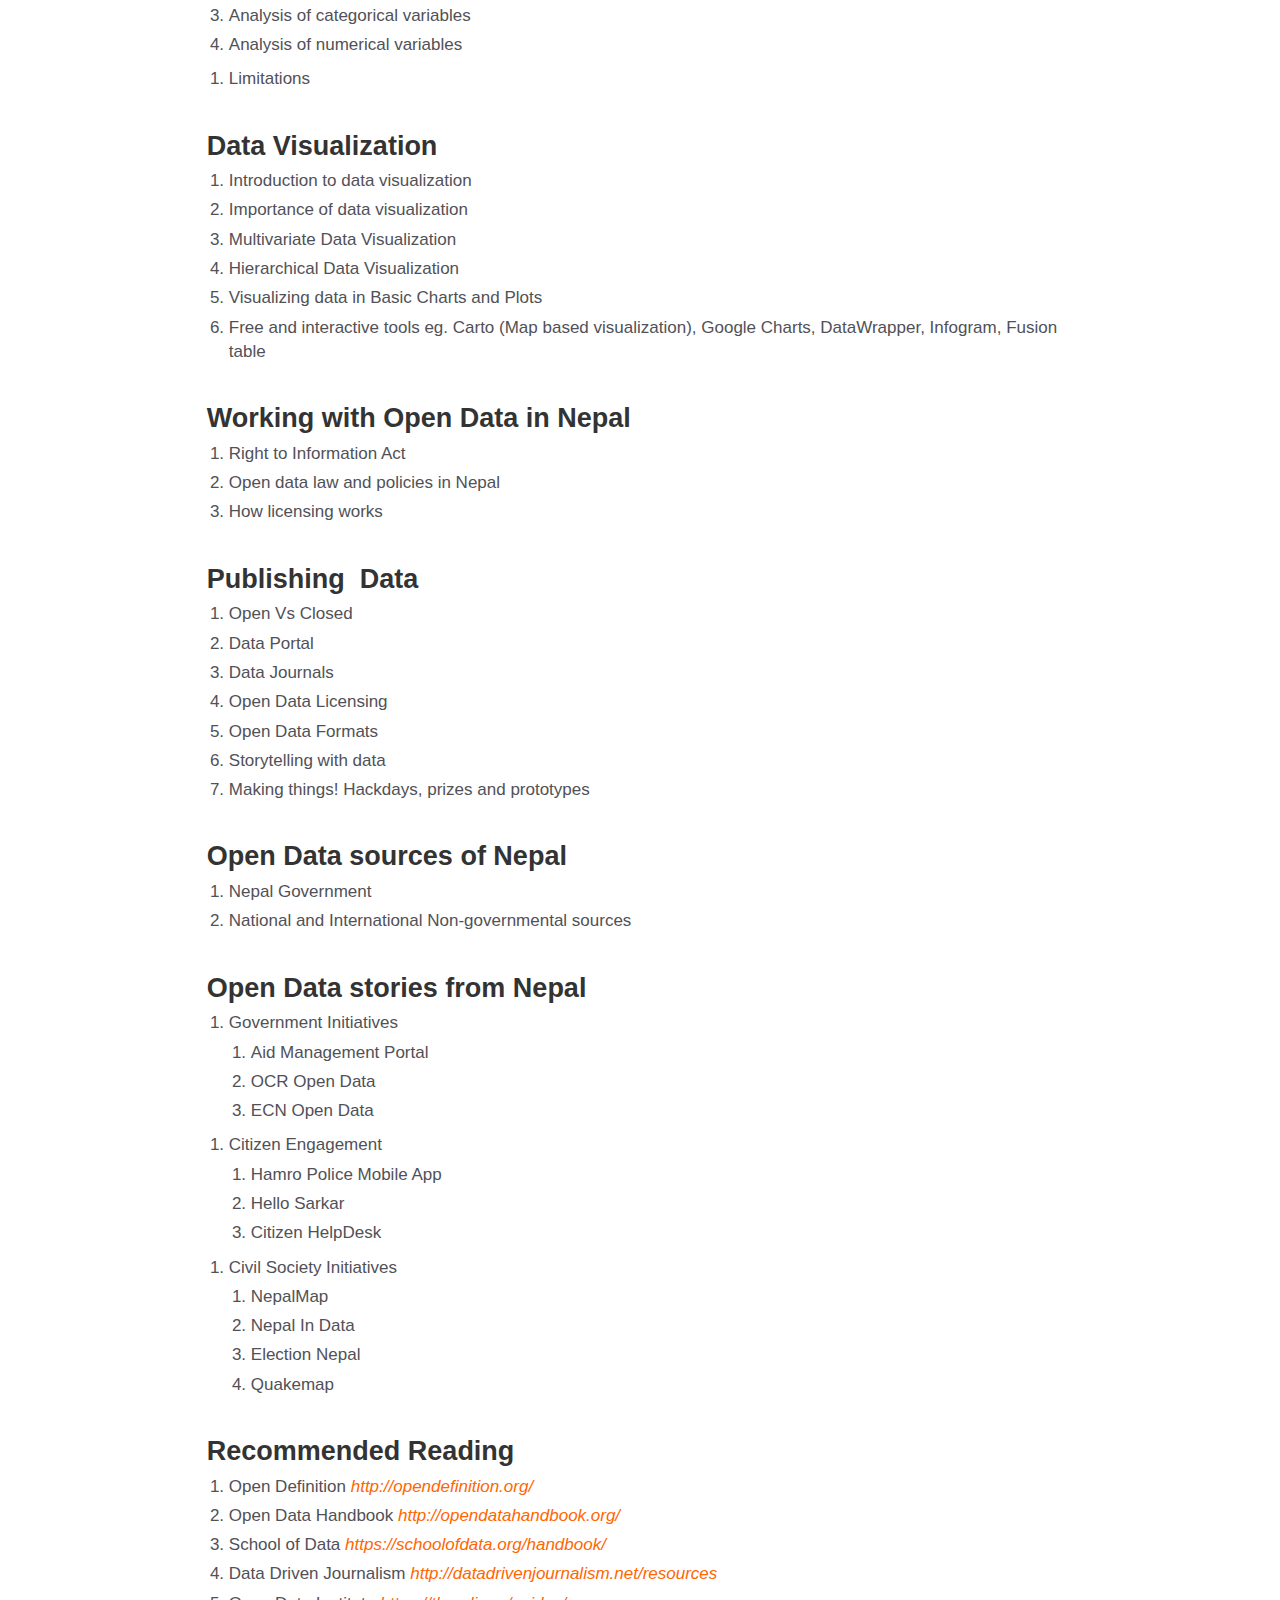
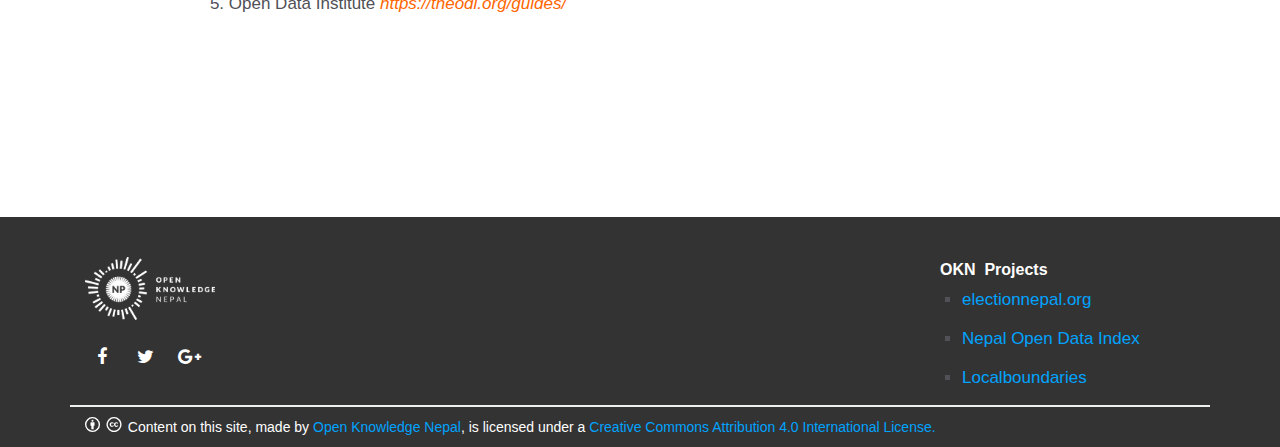
<file: curriculum.html>
<!doctype html>
<html lang="en">
    <head>
        <meta charset="utf-8">
        <meta http-equiv="X-UA-Compatible" content="IE=edge">
        <meta name="viewport" content="width=device-width, initial-scale=1">
        <meta name="description" content="">
        <meta name="author" content="">
        <title>OKN | Raising Open Data Awaraness </title>
        <!-- Bootstrap core CSS -->
        <link href="bootstrap/css/bootstrap.css" rel="stylesheet">
        <!-- Custom styles for this template -->
        <link href="style.css" rel="stylesheet">
        <link href="style-library-1.css" rel="stylesheet">
        <!-- HTML5 shim and Respond.js for IE8 support of HTML5 elements and media queries -->
        <!--[if lt IE 9]>
      <script src="https://oss.maxcdn.com/html5shiv/3.7.2/html5shiv.min.js"></script>
      <script src="https://oss.maxcdn.com/respond/1.4.2/respond.min.js"></script>
    <![endif]-->
        <link href="https://maxcdn.bootstrapcdn.com/font-awesome/4.7.0/css/font-awesome.min.css" rel="stylesheet" type="text/css">
    </head>
    <body>
        <div id="main-container">
            <!-- HEADER 2 -->
            <header id="header-2" class="soft-scroll" wp-cz-section="blocks_header_2" wp-cz-section-title="Header 2">
                <nav class="main-nav navbar navbar-default navbar-fixed-top">
                    <div class="container">
                        <!-- Brand and toggle get grouped for better mobile display -->
                        <div class="navbar-header">
                            <button type="button" class="navbar-toggle collapsed" data-toggle="collapse" data-target="#navbar-collapse">
                                <span class="sr-only">Toggle navigation</span>
                                <span class="icon-bar"></span>
                                <span class="icon-bar"></span>
                                <span class="icon-bar"></span>
                            </button>
                            <a href="index.html" wp-href="url">
                                <img src="images/oknlogo.png" class="brand-img img-responsive">
                            </a>
                        </div>
                        <!-- Collect the nav links, forms, and other content for toggling -->
                        <div class="collapse navbar-collapse" id="navbar-collapse">
                            <ul class="nav navbar-nav navbar-right">
                                <li class="nav-item active">
                                    <a href="index.html">Home</a>
                                </li>
                                <li class="nav-item">
                                    <a href="about-us.html">About us</a>
                                </li>
                                <li class="nav-item">
                                    <a href="#">Hackathon</a>
                                </li>
                                <!-- /.dropdown -->
                                <li class="nav-item">
                                    <a href="#" data-toggle="modal" data-target="#myModal">Invite Us</a>
                                </li>
                            </ul>
                        </div>
                        <!-- /.navbar-collapse -->
                    </div>
                    <!-- /.container-fluid -->
                </nav>
            </header>
            <div class="container">
                <div class="article">
                    <h1>Open Data Curriculum</h1>
                    <p class="lead"></p>
                    <h3 class="bolder">Introduction to Open Data</h3>
                    <ul>
                        <li>Introduction to data in an information age</li>
                        <li>Open Definition and Open data</li>
                        <li>Why is Open Data important?</li>
                        <li>Principles for opening up Government Information</li>
                        <ul>
                            <li>Completeness</li>
                            <li>Primacy</li>
                            <li>Timeliness</li>
                            <li>Ease of Physical and Electronic Access</li>
                            <li>Machine readability</li>
                            <li>Non-discrimination</li>
                            <li>Use of Commonly Owned Standards</li>
                            <li>Licensing</li>
                            <li>Permanence</li>
                            <li>Usage Costs</li>
                        </ul>
                    </ul>
                    <h3 class="bolder">History and Background - Open Data in Nepal</h3>
                    <ul>
                        <li>Data revolution in Nepal and the world</li>
                        <li>A brief history of Open Data in Nepal</li>
                        <li>Nepal&rsquo;s Open Data ecosystem</li>
                    </ul>
                    <h3 class="bolder">Introduction to Data Cleaning</h3>
                    <ul>
                        <li>Common mistakes made while tabulating data</li>
                        <li>Elements of clean data:</li>
                        <ul>
                            <li>Validity</li>
                            <li>Accuracy</li>
                            <li>Completeness</li>
                            <li>Consistency</li>
                            <li>Uniformity</li>
                        </ul>
                        <li>Cleaning Process in brief</li>
                        <ul>
                            <li>Data auditing</li>
                            <li>Workflow specification</li>
                            <li>Workflow execution</li>
                            <li>Post-processing and controlling</li>
                        </ul>
                    </ul>
                    <h3 class="bolder">Introduction to Extracting Data</h3>
                    <ul>
                        <li>Extracting Data from PDFs using Tabula software</li>
                    </ul>
                    <ul>
                        <li>Making data on the web useful: scraping</li>
                    </ul>
                    <ul>
                        <li>Using Python for data extraction</li>
                        <li>Limits and Challenges</li>
                    </ul>
                    <h3 class="bolder">Data Analysis</h3>
                    <ul>
                        <li>Data structure</li>
                        <li>Variables</li>
                        <li>Analysis of categorical variables</li>
                        <li>Analysis of numerical variables &nbsp;</li>
                    </ul>
                    <ul>
                        <li>Limitations</li>
                    </ul>
                    <h3 class="bolder">Data Visualization</h3>
                    <ul>
                        <li>Introduction to data visualization</li>
                        <li>Importance of data visualization</li>
                        <li>Multivariate Data Visualization</li>
                        <li>Hierarchical Data Visualization</li>
                        <li>Visualizing data in Basic Charts and Plots</li>
                        <li>Free and interactive tools eg. Carto (Map based visualization), Google Charts, DataWrapper, Infogram, Fusion table</li>
                    </ul>
                    <h3 class="bolder">Working with Open Data in Nepal</h3>
                    <ul>
                        <li>Right to Information Act</li>
                        <li>Open data law and policies in Nepal</li>
                        <li>How licensing works</li>
                    </ul>
                    <h3 class="bolder">Publishing &nbsp;Data</h3>
                    <ul>
                        <li>Open Vs Closed</li>
                        <li>Data Portal</li>
                        <li>Data Journals</li>
                        <li>Open Data Licensing</li>
                        <li>Open Data Formats</li>
                        <li>Storytelling with data</li>
                        <li>Making things! Hackdays, prizes and prototypes</li>
                    </ul>
                    <h3 class="bolder">Open Data sources of Nepal</h3>
                    <ul>
                        <li>Nepal Government</li>
                        <li>National and International Non-governmental sources</li>
                    </ul>
                    <h3 class="bolder">Open Data stories from Nepal</h3>
                    <ul>
                        <li>Government Initiatives</li>
                        <ul>
                            <li>Aid Management Portal</li>
                            <li>OCR Open Data</li>
                            <li>ECN Open Data</li>
                        </ul>
                    </ul>
                    <ul>
                        <li>Citizen Engagement</li>
                        <ul>
                            <li>Hamro Police Mobile App</li>
                            <li>Hello Sarkar</li>
                            <li>Citizen HelpDesk</li>
                        </ul>
                    </ul>
                    <ul>
                        <li>Civil Society Initiatives</li>
                        <ul>
                            <li>NepalMap</li>
                            <li>Nepal In Data</li>
                            <li>Election Nepal</li>
                            <li>Quakemap</li>
                        </ul>
                    </ul>
                    <h3 class="bolder">Recommended Reading</h3>
                    <ul>
                        <li>Open Definition 
                            <a href="http://opendefinition.org/"><em><span style="font-weight: 400;">http://opendefinition.org/</span></em></a>
                        </li>
                        <li>Open Data Handbook 
                            <a href="http://opendatahandbook.org/"><em><span style="font-weight: 400;">http://opendatahandbook.org/</span></em></a>
                        </li>
                        <li>School of Data 
                            <a href="https://schoolofdata.org/handbook/?utm_content=buffer9232e&amp;amp;utm_medium=social&amp;amp;utm_source=twitter.com&amp;amp;utm_campaign=buffer"><em><span style="font-weight: 400;">https://schoolofdata.org/handbook/</span></em></a>
                        </li>
                        <li>Data Driven Journalism 
                            <a href="http://datadrivenjournalism.net/resources"><em><span style="font-weight: 400;">http://datadrivenjournalism.net/resources</span></em></a>
                        </li>
                        <li>Open Data Institute 
                            <a href="https://theodi.org/guides/"><em><span style="font-weight: 400;">https://theodi.org/guides/</span></em></a>
                        </li>
                    </ul>
                    <p><br /><br /></p>
                </div>
            </div>
            <!-- // End HEADER 2 -->
        </div>
        <!-- Start Promo 3 -->
        <!-- /.container -->
    </div>
    <!--// END Promo 3 -->
    <!-- Start Content Block 3-6 -->
    <!--// END Content Block 3-6 -->
    <section class="content-block-nopad bg-black" wp-cz-section="blocks_footer_1_3" wp-cz-section-title="Footer 1-3">
        <!-- /.container -->
        <div class="container footer-1-3">
            <div class="col-md-4 pull-left">
                <img src="images/oknlogo-white.png" class="brand-img img-responsive">
                <ul class="social social-light">
                    <li wp-if-get-theme-mod="blocks_footer_1_3_facebook">
                        <a href="http://facebook.com/okfnepal/"><i class="fa fa-2x fa-facebook"></i></a>
                    </li>
                    <li>
                        <a href="https://twitter.com/okfn_np/"><i class="fa fa-2x fa-twitter"></i></a>
                    </li>
                    <li>
                        <a href="https://plus.google.com/communities/114250697462518574598"><i class="fa fa-2x fa-google-plus"></i></a>
                    </li>
                </ul>
                <!-- /.social -->
            </div>
            <div class="col-md-3 pull-right">
                <p class="address-bold-line" wp-cz-control="blocks_footer_1_3_title" wp-cz-control-label="Title" wp-cz-control-type="textarea" wp-cz-control-section="blocks_footer_1_3" wp-cz-theme-mod="blocks_footer_1_3_title">OKN &nbsp;Projects&nbsp;</p>
                <ul class="address small" style="list-style-type:square"> 
                    <li>
                        <a href="http://electionnepal.org">electionnepal.org</a>
                    </li>
                    <li>
                        <a href="http://np-city.census.okfn.org">Nepal Open Data Index</a>
                    </li>
                    <li>
                        <a href="https://okfnepal.github.io/localboundaries/">Localboundaries</a>
                    </li>
                </ul>
            </div>
            <div class="col-xs-12 footer-text">
                <a href="">
                    <svg xmlns="http://www.w3.org/2000/svg" viewbox="0 0 54.95 54.95" height="15px">
                        <title>
                            by
</title>
                        <path d="M7117.46,7140.15a27.23,27.23,0,0,1,27.52,27.48,25.9,25.9,0,0,1-7.85,19.28,27.15,27.15,0,0,1-19.67,8.19,27.64,27.64,0,0,1-27.43-27.48,26.93,26.93,0,0,1,8.1-19.53A26.31,26.31,0,0,1,7117.46,7140.15Zm0.1,5a21.39,21.39,0,0,0-15.85,6.57,22.11,22.11,0,0,0-6.72,15.95,22.79,22.79,0,0,0,22.57,22.47,22.06,22.06,0,0,0,16-6.72,20.93,20.93,0,0,0,6.48-15.75A22.45,22.45,0,0,0,7117.55,7145.1Zm7.36,15.7V7172h-3.14v13.35h-8.54V7172h-3.14V7160.8a1.76,1.76,0,0,1,1.77-1.77h11.28a1.73,1.73,0,0,1,1.23.52A1.67,1.67,0,0,1,7124.91,7160.8Zm-11.24-7.07q0-3.88,3.83-3.88t3.83,3.88q0,3.83-3.83,3.83T7113.68,7153.74Z" transform="translate(-7090.03 -7140.15)"></path>
                    </svg>
                </a>
                <a href="">
                    <svg xmlns="http://www.w3.org/2000/svg" viewbox="0 0 54.95 54.95" width="20" height="15">
                        <title>cc</title>
                        <path d="M7117.46,7140.15a26.81,26.81,0,0,1,19.63,8A26.42,26.42,0,0,1,7143,7157a29,29,0,0,1,0,21.15,25.21,25.21,0,0,1-5.86,8.71A28.23,28.23,0,0,1,7128,7193a27.35,27.35,0,0,1-10.55,2.11A26.71,26.71,0,0,1,7107,7193a28.28,28.28,0,0,1-14.94-14.94,27.44,27.44,0,0,1,0-20.93,27.57,27.57,0,0,1,6.06-9A26,26,0,0,1,7117.46,7140.15Zm0.1,5a21.29,21.29,0,0,0-15.85,6.57,23.63,23.63,0,0,0-5,7.38,21.79,21.79,0,0,0,0,17.07,23.26,23.26,0,0,0,12.29,12.22,22.29,22.29,0,0,0,17.1,0,23.7,23.7,0,0,0,7.48-5,21.11,21.11,0,0,0,6.43-15.75,22.57,22.57,0,0,0-1.67-8.64,22,22,0,0,0-4.86-7.26A21.74,21.74,0,0,0,7117.55,7145.1Zm-0.34,18-3.68,1.91a3.77,3.77,0,0,0-1.45-1.72,3.26,3.26,0,0,0-1.59-.49q-3.68,0-3.68,4.86a6,6,0,0,0,.93,3.53,3.14,3.14,0,0,0,2.75,1.33,3.44,3.44,0,0,0,3.39-2.36l3.39,1.72a8.48,8.48,0,0,1-13.15,2.06,9.76,9.76,0,0,1,0-12.51,7.77,7.77,0,0,1,5.76-2.31Q7115,7159.09,7117.21,7163.06Zm15.85,0-3.63,1.91a3.77,3.77,0,0,0-1.45-1.72,3.33,3.33,0,0,0-1.64-.49q-3.68,0-3.68,4.86a6,6,0,0,0,.93,3.53,3.14,3.14,0,0,0,2.75,1.33,3.44,3.44,0,0,0,3.39-2.36l3.43,1.72a8.44,8.44,0,0,1-3,3.16,8.63,8.63,0,0,1-10.13-1.1,9.8,9.8,0,0,1,0-12.51,7.77,7.77,0,0,1,5.77-2.31Q7130.9,7159.09,7133.06,7163.06Z" transform="translate(-7090.03 -7140.15)"></path>
                    </svg>
                </a>                                                                                        Content on this site, made by 
                <a href="http://www.oknp.org" target="_blank">Open Knowledge Nepal</a>, is licensed under a 
                <a href="https://creativecommons.org/licenses/by/4.0/">Creative Commons Attribution 4.0 International License.</a>
            </div>
        </div>
    </section>
    <section id="myModal" class="contact modal">
        <div class="section-content container">
            <h1 class="section-header">Invite Us <span class="content-header">For College Event </span></h1>
            <h3>Let's make the training sessions on your own College   </h3>
        </div>
        <div class="contact-section">
            <div class="container">
                <form>
                    <div class="col-md-6 form-line">
                        <div class="form-group">
                            <label for="exampleInputUsername">Your name</label>
                            <input type="text" class="form-control" id="" placeholder=" Enter Name">
                        </div>
                        <div class="form-group">
                            <label for="exampleInputEmail">Email Address</label>
                            <input type="email" class="form-control" id="exampleInputEmail" placeholder=" Enter Email id">
                        </div>                         
                        <div class="form-group">
                            <label for="telephone">College/Organization</label>
                            <input type="tel" class="form-control" id="telephone" placeholder=" Enter 10-digit mobile no.">
                        </div>
                    </div>
                    <div class="col-md-6">
                        <div class="form-group">
                            <label for="description"> Message</label>
                            <textarea class="form-control" id="description" placeholder="Enter Your Message"></textarea>
                        </div>
                        <div>
                            <button type="button" class="btn btn-default submit" data-dismiss="modal">
                                <i class="fa fa-paper-plane" aria-hidden="true"></i>  Send Message
                            </button>
                            <button type="button" class="btn btn-default submit" data-dismiss="modal">
                                <i class="fa  fa-close" aria-hidden="true"></i> Cancle
                            </button>
                        </div>
                    </div>
                </form>
            </div>
    </section>
    <!-- Bootstrap core JavaScript
        ================================================== -->
    <!-- Placed at the end of the document so the pages load faster -->
    <script src="particles.js"></script>
    <script type="text/javascript">
            /* ---- particles.js config ---- */

            particlesJS("particles-js", {

                "particles": {
                    "number": {
                        "value": 80,
                        "density": {
                            "enable": true,
                            "value_area": 800
                        }
                    },
                    "color": {
                        "value": "#ffffff"
                    },
                    "shape": {
                        "type": "circle",
                        "stroke": {
                            "width": 0,
                            "color": "#000000"
                        },
                        "polygon": {
                            "nb_sides": 5
                        },
                        "image": {
                            "src": "img/github.svg",
                            "width": 100,
                            "height": 100
                        }
                    },
                    "opacity": {
                        "value": 0.5,
                        "random": false,
                        "anim": {
                            "enable": false,
                            "speed": 1,
                            "opacity_min": 0.1,
                            "sync": false
                        }
                    },
                    "size": {
                        "value": 6,
                        "random": true,
                        "anim": {
                            "enable": false,
                            "speed": 40,
                            "size_min": 0.1,
                            "sync": false
                        }
                    },
                    "line_linked": {
                        "enable": true,
                        "distance": 150,
                        "color": "#ffffff",
                        "opacity": 1,
                        "width": 1
                    },
                    "move": {
                        "enable": true,
                        "speed": 3,
                        "direction": "none",
                        "random": false,
                        "straight": false,
                        "out_mode": "out",
                        "bounce": false,
                        "attract": {
                            "enable": false,
                            "rotateX": 600,
                            "rotateY": 1200
                        }
                    }
                },
                "interactivity": {
                    "detect_on": "window",
                    "events": {
                        "onhover": {
                            "enable": true,
                            "mode": "repulse"
                        },
                        "onclick": {
                            "enable": true,
                            "mode": "push"
                        },
                        "resize": true
                    },
                    "modes": {
                        "grab": {
                            "distance": 400,
                            "line_linked": {
                                "opacity": 1
                            }
                        },
                        "bubble": {
                            "distance": 400,
                            "size": 40,
                            "duration": 2,
                            "opacity": 8,
                            "speed": 3
                        },
                        "repulse": {
                            "distance": 200,
                            "duration": 0.4
                        },
                        "push": {
                            "particles_nb": 4
                        },
                        "remove": {
                            "particles_nb": 2
                        }
                    }
                },
                "retina_detect": true
            });



        </script>
    <script src="assets/js/jquery.min.js"></script>
    <script src="bootstrap/js/bootstrap.min.js"></script>
    <!-- IE10 viewport hack for Surface/desktop Windows 8 bug -->
    <script src="assets/js/ie10-viewport-bug-workaround.js"></script>
</body>
</file>
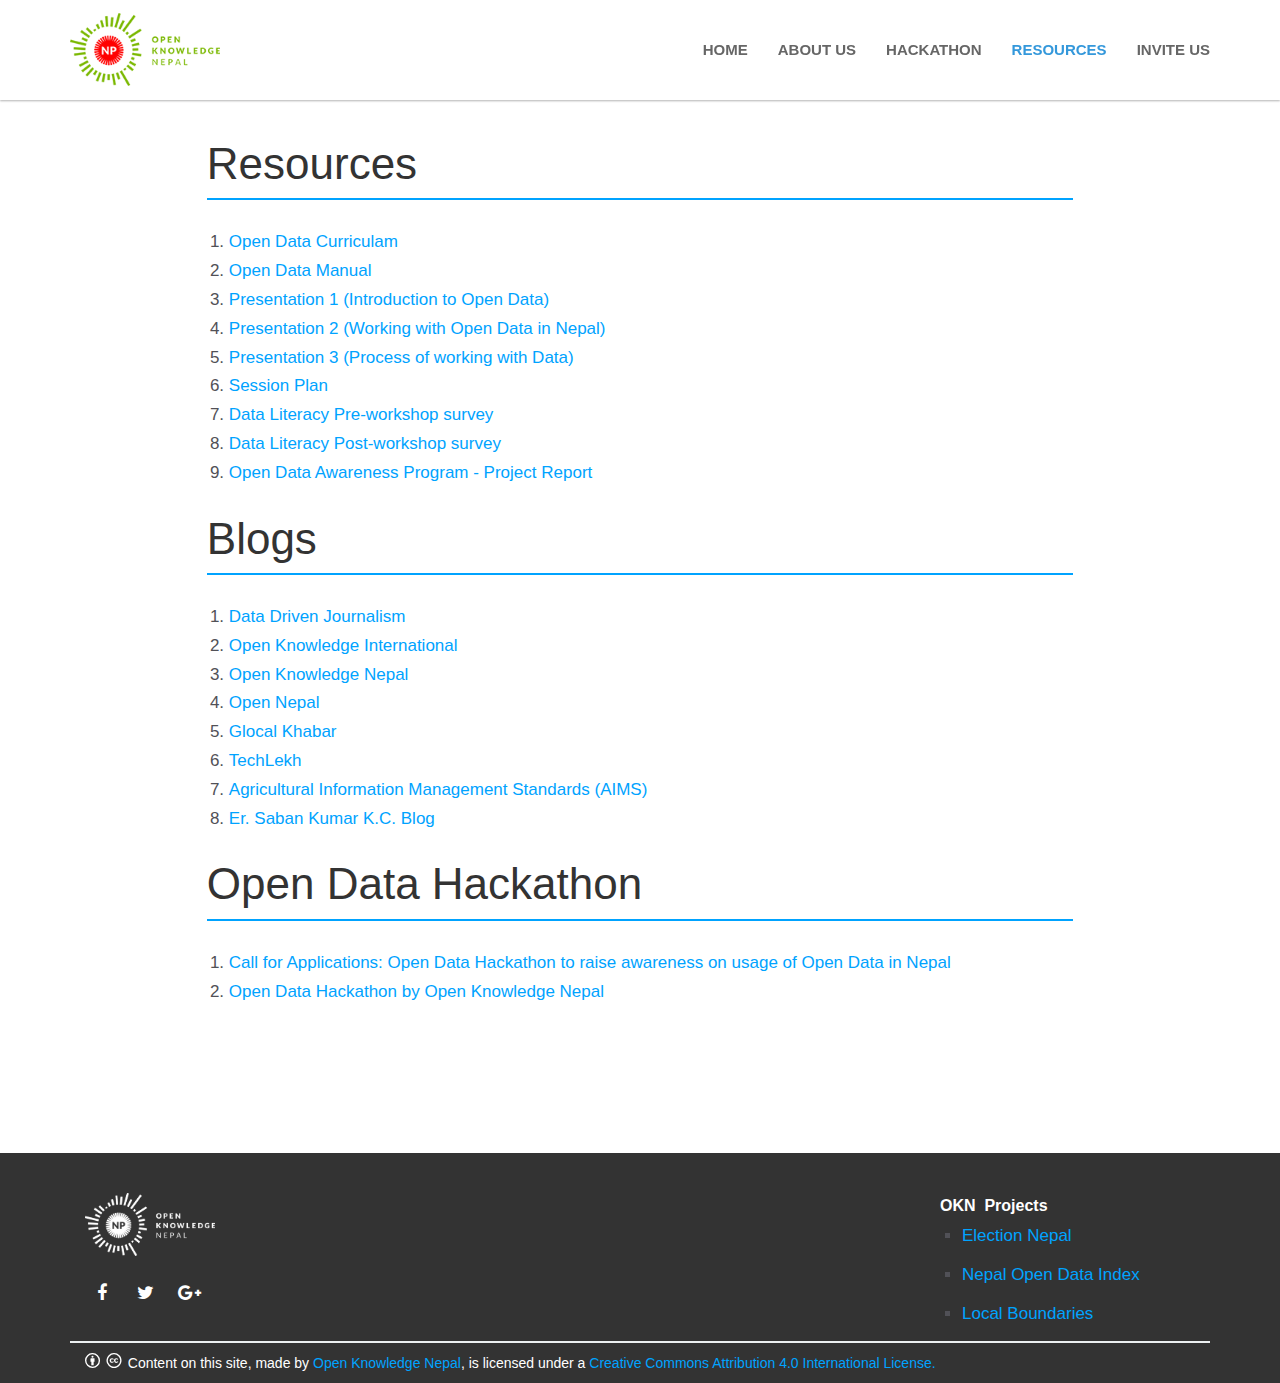
<file: resources.html>
<!doctype html>
<html lang="en">
    <head>
        <meta charset="utf-8">
        <meta http-equiv="X-UA-Compatible" content="IE=edge">
        <meta name="viewport" content="width=device-width, initial-scale=1">
        <meta name="description" content="">
        <meta name="author" content="">
        <title>OKN | Open Data Awareness Program </title>

        <!-- Bootstrap core CSS -->
        <link href="bootstrap/css/bootstrap.css" rel="stylesheet">
        <!-- Custom styles for this template -->
        <link href="style.css" rel="stylesheet">
        <link href="style-library-1.css" rel="stylesheet">
        <!-- HTML5 shim and Respond.js for IE8 support of HTML5 elements and media queries -->
        <!--[if lt IE 9]>
      <script src="https://oss.maxcdn.com/html5shiv/3.7.2/html5shiv.min.js"></script>
      <script src="https://oss.maxcdn.com/respond/1.4.2/respond.min.js"></script>
    <![endif]-->
        <link href="https://maxcdn.bootstrapcdn.com/font-awesome/4.7.0/css/font-awesome.min.css" rel="stylesheet" type="text/css">
    </head>
    <body>
        <div id="main-container">
            <!-- HEADER 2 -->
            <header id="header-2" class="soft-scroll" wp-cz-section="blocks_header_2" wp-cz-section-title="Header 2">
                <nav class="main-nav navbar navbar-default navbar-fixed-top">
                    <div class="container">
                        <!-- Brand and toggle get grouped for better mobile display -->
                        <div class="navbar-header">
                            <button type="button" class="navbar-toggle collapsed" data-toggle="collapse" data-target="#navbar-collapse">
                                <span class="sr-only">Toggle navigation</span>
                                <span class="icon-bar"></span>
                                <span class="icon-bar"></span>
                                <span class="icon-bar"></span>
                            </button>
                            <a href="index.html" wp-href="url">
                                <img src="images/oknlogo.png" class="brand-img img-responsive">
                            </a>
                        </div>
                        <!-- Collect the nav links, forms, and other content for toggling -->
                        <div class="collapse navbar-collapse" id="navbar-collapse">
                            <ul class="nav navbar-nav navbar-right">
                                <li class="nav-item">
                                    <a href="index.html">Home</a>
                                </li>
                                <li class="nav-item">
                                    <a href="about-us.html">About us</a>
                                </li>
                                <li class="nav-item">
                                    <a href="hackathon/index.html">Hackathon</a>
                                </li>
				                        <li class="nav-item active">
                                    <a href="resources.html">Resources</a>
                                </li>
                                
                                <!-- /.dropdown -->
                                <li class="nav-item">
                                    <a href="#" data-toggle="modal" data-target="#myModal">Invite Us</a>
                                </li>
                            </ul>
                        </div>
                        <!-- /.navbar-collapse -->
                    </div>
                    <!-- /.container-fluid -->
                </nav>
            </header>
            <div class="container">
                <div class="article">
                    <h1>Resources</h1>
                    <p class="lead">
			    <ol class="lead">
			<li><a href="files/Open%20Data%20Curriculum.pdf" download="OpenDataCurriculam">Open Data Curriculam </a></li>
           		<li><a href="files/Open%20Data%20Book%20Manual.pdf" download="opendatamaual">Open Data Manual </a></li>
			<li><a href="" download="">Presentation 1 (Introduction to Open Data) </a></li>
			<li><a href="" download="">Presentation 2 (Working with Open Data in Nepal) </a></li>
			<li><a href="" download="">Presentation 3 (Process of working with Data) </a></li>
			<li><a href="files/Session%20Plan.pdf" download="SessionPlan">Session Plan </a></li>
			<li><a href="files/Data%20Literacy%20Survey%20-%20Pre-workshop.pdf" download="DataPreSurveryForm">Data Literacy Pre-workshop survey</a></li>
			<li><a href="files/Data%20Literacy%20Survey%20-%20Post-workshop.pdf" download="DataPostSurveryForm">Data Literacy Post-workshop survey</a></li>
			<li><a href="files/Project%20Report%20-%20Open%20Data%20Awareness%20Program.pdf" download="ODAPReport">Open Data Awareness Program - Project Report</a></li>    
			</ol></p>
                    <h1>Blogs</h1>
                    <p class="lead">
			    <ol class="lead">
				    <li><a href="http://datadrivenjournalism.net/news_and_analysis/sensitizing_nepals_digital_natives_open_data_awareness_program_announced">Data Driven Journalism</a></li>
				    <li><a href="https://blog.okfn.org/2017/10/30/sensitizing-nepals-digital-natives-open-data-awareness-program-announced/">Open Knowledge International</a></li>
				    <li><a href="http://oknp.org/blog/sensitizing-nepals-digital-natives-open-data-awareness-program-announced/">Open Knowledge Nepal</a></li>
				    <li><a href="http://opennepal.net/blog/sensitizing-nepal’s-digital-natives-open-data-awareness-program-announced">Open Nepal</a></li>
				    <li><a href="https://glocalkhabar.com/featured/open-data-awareness-program-organized-sensitize-nepals-digital-natives/">Glocal Khabar</a></li>
				    <li><a href="https://techlekh.com/open-data-awareness-program/">TechLekh</a></li>
				    <li><a href="http://aims.fao.org/activity/blog/open-data-awareness-program-nepal’s-digital-natives">Agricultural Information Management Standards (AIMS)</a></li>
				    <li><a href="http://kcsaban.blogspot.com/2017/11/what-is-open-data.html?m=1">Er. Saban Kumar K.C. Blog</a></li>
			</ol></p>
		  <h1>Open Data Hackathon</h1>
                    <p class="lead">
			    <ol class="lead">
				<li><a href="https://glocalkhabar.com/featured/call-applications-open-data-hackathon-raise-awareness-usage-open-data-nepal/">Call for Applications: Open Data Hackathon to raise awareness on usage of Open Data in Nepal</a></li>
				<li><a href="http://www.andnepal.com/open-data-hackathon-open-knowledge-nepal/">Open Data Hackathon by Open Knowledge Nepal</a></li>
		</ol></p>
            </div>
	    </div>
            <!-- // End HEADER 2 -->
        </div>
        <!-- Start Promo 3 -->
        <!-- /.container -->
    </div>
    <!--// END Promo 3 -->
    <!-- Start Content Block 3-6 -->
    <!--// END Content Block 3-6 -->
    <section class="content-block-nopad bg-black" wp-cz-section="blocks_footer_1_3" wp-cz-section-title="Footer 1-3">
        <!-- /.container -->
        <div class="container footer-1-3">
            <div class="col-md-4 pull-left">
                <img src="images/oknlogo-white.png" class="brand-img img-responsive" >
                <ul class="social social-light">
                    <li wp-if-get-theme-mod="blocks_footer_1_3_facebook">
                        <a href="http://facebook.com/okfnepal/" ><i class="fa fa-2x fa-facebook"></i></a>
                    </li>
                    <li >
                        <a href="https://twitter.com/okfn_np/" ><i class="fa fa-2x fa-twitter"></i></a>
                    </li>
                    <li >
                        <a href="https://plus.google.com/communities/114250697462518574598"><i class="fa fa-2x fa-google-plus"></i></a>
                    </li>
                   
                </ul>
                <!-- /.social -->
            </div>
            <div class="col-md-3 pull-right">
                <p class="address-bold-line" wp-cz-control="blocks_footer_1_3_title" wp-cz-control-label="Title" wp-cz-control-type="textarea" wp-cz-control-section="blocks_footer_1_3" wp-cz-theme-mod="blocks_footer_1_3_title">OKN &nbsp;Projects&nbsp;</p>
                <ul class="address small" style="list-style-type:square"> 
                    <li>
                        <a href="http://electionnepal.org">Election Nepal</a>
                    </li>
                    <li>
                        <a href="http://np-city.census.okfn.org">Nepal Open Data Index</a>
                    </li>
                    <li>
                        <a href="http://localboundries.oknp.org">Local Boundaries</a>
                    </li>
                </ul>
            </div>
            <div class="col-xs-12 footer-text">
                <a href="">
                    <svg xmlns="http://www.w3.org/2000/svg" viewbox="0 0 54.95 54.95" height="15px">
                        <title>
                            by
</title>
                        <path d="M7117.46,7140.15a27.23,27.23,0,0,1,27.52,27.48,25.9,25.9,0,0,1-7.85,19.28,27.15,27.15,0,0,1-19.67,8.19,27.64,27.64,0,0,1-27.43-27.48,26.93,26.93,0,0,1,8.1-19.53A26.31,26.31,0,0,1,7117.46,7140.15Zm0.1,5a21.39,21.39,0,0,0-15.85,6.57,22.11,22.11,0,0,0-6.72,15.95,22.79,22.79,0,0,0,22.57,22.47,22.06,22.06,0,0,0,16-6.72,20.93,20.93,0,0,0,6.48-15.75A22.45,22.45,0,0,0,7117.55,7145.1Zm7.36,15.7V7172h-3.14v13.35h-8.54V7172h-3.14V7160.8a1.76,1.76,0,0,1,1.77-1.77h11.28a1.73,1.73,0,0,1,1.23.52A1.67,1.67,0,0,1,7124.91,7160.8Zm-11.24-7.07q0-3.88,3.83-3.88t3.83,3.88q0,3.83-3.83,3.83T7113.68,7153.74Z" transform="translate(-7090.03 -7140.15)"></path>
                    </svg>
                </a>
                <a href="">
                    <svg xmlns="http://www.w3.org/2000/svg" viewbox="0 0 54.95 54.95" width="20" height="15">
                        <title>cc</title>
                        <path d="M7117.46,7140.15a26.81,26.81,0,0,1,19.63,8A26.42,26.42,0,0,1,7143,7157a29,29,0,0,1,0,21.15,25.21,25.21,0,0,1-5.86,8.71A28.23,28.23,0,0,1,7128,7193a27.35,27.35,0,0,1-10.55,2.11A26.71,26.71,0,0,1,7107,7193a28.28,28.28,0,0,1-14.94-14.94,27.44,27.44,0,0,1,0-20.93,27.57,27.57,0,0,1,6.06-9A26,26,0,0,1,7117.46,7140.15Zm0.1,5a21.29,21.29,0,0,0-15.85,6.57,23.63,23.63,0,0,0-5,7.38,21.79,21.79,0,0,0,0,17.07,23.26,23.26,0,0,0,12.29,12.22,22.29,22.29,0,0,0,17.1,0,23.7,23.7,0,0,0,7.48-5,21.11,21.11,0,0,0,6.43-15.75,22.57,22.57,0,0,0-1.67-8.64,22,22,0,0,0-4.86-7.26A21.74,21.74,0,0,0,7117.55,7145.1Zm-0.34,18-3.68,1.91a3.77,3.77,0,0,0-1.45-1.72,3.26,3.26,0,0,0-1.59-.49q-3.68,0-3.68,4.86a6,6,0,0,0,.93,3.53,3.14,3.14,0,0,0,2.75,1.33,3.44,3.44,0,0,0,3.39-2.36l3.39,1.72a8.48,8.48,0,0,1-13.15,2.06,9.76,9.76,0,0,1,0-12.51,7.77,7.77,0,0,1,5.76-2.31Q7115,7159.09,7117.21,7163.06Zm15.85,0-3.63,1.91a3.77,3.77,0,0,0-1.45-1.72,3.33,3.33,0,0,0-1.64-.49q-3.68,0-3.68,4.86a6,6,0,0,0,.93,3.53,3.14,3.14,0,0,0,2.75,1.33,3.44,3.44,0,0,0,3.39-2.36l3.43,1.72a8.44,8.44,0,0,1-3,3.16,8.63,8.63,0,0,1-10.13-1.1,9.8,9.8,0,0,1,0-12.51,7.77,7.77,0,0,1,5.77-2.31Q7130.9,7159.09,7133.06,7163.06Z" transform="translate(-7090.03 -7140.15)"></path>
                    </svg>
                </a>                                        Content on this site, made by 
                <a href="http://www.oknp.org" target="_blank">Open Knowledge Nepal</a>, is licensed under a 
                <a href="https://creativecommons.org/licenses/by/4.0/">Creative Commons Attribution 4.0 International License.</a>
            </div>
        </div>
    </section>
       <section id="myModal" class="contact modal">
            <div class="section-content container">

                <h1 class="section-header">Invite Us <span class="content-header">For College Event </span></h1>
                <h2>Drop a message, if you want to organize a Training session at your college.</h2>
            </div>
            <div class="contact-section">
            <div class="container">
                <form>
                    <div class="col-md-6 form-line">
                        <div class="form-group">
                            <label for="exampleInputUsername">Your name</label>
                            <input type="text" class="form-control" id="" placeholder=" Enter Name">
                        </div>
                        <div class="form-group">
                            <label for="exampleInputEmail">Email Address</label>
                            <input type="email" class="form-control" id="exampleInputEmail" placeholder=" Enter Email id">
                        </div>  
                        <div class="form-group">
                            <label for="telephone">College/Organization</label>
                            <input type="tel" class="form-control" id="telephone" placeholder=" Enter 10-digit mobile no.">
                        </div>
                    </div>
                    <div class="col-md-6">
                        <div class="form-group">
                            <label for ="description"> Message</label>
                            <textarea  class="form-control" id="description" placeholder="Enter Your Message"></textarea>
                        </div>
                        <div>

                            <button type="button" class="btn btn-default submit" data-dismiss="modal" ><i class="fa fa-paper-plane" aria-hidden="true"></i>  Send Message</button>
                            <button type="button" class="btn btn-default submit" data-dismiss="modal" ><i class="fa  fa-close" aria-hidden="true"></i> Cancle</button>
                        </div>
                        
                    </div>
                </form>
            </div>
        </section>
    <!-- Bootstrap core JavaScript
        ================================================== -->
    <!-- Placed at the end of the document so the pages load faster -->
    <script src="particles.js"></script>
    <script type="text/javascript">
            /* ---- particles.js config ---- */

            particlesJS("particles-js", {

                "particles": {
                    "number": {
                        "value": 80,
                        "density": {
                            "enable": true,
                            "value_area": 800
                        }
                    },
                    "color": {
                        "value": "#ffffff"
                    },
                    "shape": {
                        "type": "circle",
                        "stroke": {
                            "width": 0,
                            "color": "#000000"
                        },
                        "polygon": {
                            "nb_sides": 5
                        },
                        "image": {
                            "src": "img/github.svg",
                            "width": 100,
                            "height": 100
                        }
                    },
                    "opacity": {
                        "value": 0.5,
                        "random": false,
                        "anim": {
                            "enable": false,
                            "speed": 1,
                            "opacity_min": 0.1,
                            "sync": false
                        }
                    },
                    "size": {
                        "value": 6,
                        "random": true,
                        "anim": {
                            "enable": false,
                            "speed": 40,
                            "size_min": 0.1,
                            "sync": false
                        }
                    },
                    "line_linked": {
                        "enable": true,
                        "distance": 150,
                        "color": "#ffffff",
                        "opacity": 1,
                        "width": 1
                    },
                    "move": {
                        "enable": true,
                        "speed": 3,
                        "direction": "none",
                        "random": false,
                        "straight": false,
                        "out_mode": "out",
                        "bounce": false,
                        "attract": {
                            "enable": false,
                            "rotateX": 600,
                            "rotateY": 1200
                        }
                    }
                },
                "interactivity": {
                    "detect_on": "window",
                    "events": {
                        "onhover": {
                            "enable": true,
                            "mode": "repulse"
                        },
                        "onclick": {
                            "enable": true,
                            "mode": "push"
                        },
                        "resize": true
                    },
                    "modes": {
                        "grab": {
                            "distance": 400,
                            "line_linked": {
                                "opacity": 1
                            }
                        },
                        "bubble": {
                            "distance": 400,
                            "size": 40,
                            "duration": 2,
                            "opacity": 8,
                            "speed": 3
                        },
                        "repulse": {
                            "distance": 200,
                            "duration": 0.4
                        },
                        "push": {
                            "particles_nb": 4
                        },
                        "remove": {
                            "particles_nb": 2
                        }
                    }
                },
                "retina_detect": true
            });



        </script>
    <script src="assets/js/jquery.min.js"></script>
    <script src="bootstrap/js/bootstrap.min.js"></script>
    <!-- IE10 viewport hack for Surface/desktop Windows 8 bug -->
    <script src="assets/js/ie10-viewport-bug-workaround.js"></script>
</body>
</file>
<file: style.css>
/*Contact sectiom*/
.content-header{

  font-family: 'Oleo Script', cursive;
  color:#fcc500;
  font-size: 45px;
}

.section-content{

  text-align: center; 

}

.branding-logo {
        vertical-align: baseline !important;
}

.contact{
     margin-top: 20%;
      padding-top: 60px;
  width: 100%;
  width: 100vw;
  height: 550px;
  background: #3a6186; /* fallback for old browsers */
  background: -webkit-linear-gradient(to left, #3a6186 , #89253e); /* Chrome 10-25, Safari 5.1-6 */
  background: linear-gradient(to left, #3a6186 , #89253e); /* W3C, IE 10+/ Edge, Firefox 16+, Chrome 26+, Opera 12+, Safari 7+ */
    color : #fff;    
}
.contact-section{

  padding-top: 40px;
}
.contact-section .col-md-6{
  width: 50%;
}

.form-line{
  border-right: 1px solid #B29999;
}

.form-group{
  margin-top: 10px;
}
label{
  font-size: 1.3em;
  line-height: 1em;
  font-weight: normal;
}
.form-control{
  font-size: 1.3em;
  color: #080808;
}
textarea.form-control {
    height: 135px;
   /* margin-top: px;*/
}

.submit{
    margin-right: 10px;
  font-size: 1.1em;
  float: left;
  background-color: transparent;
  color: #fff;

}


.footer-1-3 {
	padding-top: 40px;
	padding-bottom: 10px;
    background:#333;
}

.footer-1-3 .brand-img {
	width: 130px;
}

.footer-1-3 .social {
	margin-top: 20px;
}

.footer-1-3 .address-bold-line {
	font-weight: 700;
	margin: 0;
	color: #ffffff;
}

.footer-1-3 .address{
	color: #ffffff;
}
.footer-1-3 .footer-text {
	border-top: #ecf0f1 2px solid;
	margin-top: 0px;
    padding-top:10px;
    color:#fff;
}
.footer-1-3 .footer-text  a{
	color:#00a3ff;
     text-align:left;
}
.footer-1-3 .footer-text  svg{
	 fill: #fff;;
     text-align:left;
}


.footer-1-3 .footer-text p {
	color: #ecf0f1;
	
}

.footer-img{
    width: 200px;
}

.digit-container
{
    border: solid 3px;
    padding-bottom:20px;
       
}.digit-container h3
{
    font-size:60px;
        font-weight:700
}
.digit-container span
{
    font-size:25px;
        font-weight:600
        

}
.digit-container :hover,.digit-container .pg-state-hover
{
    border: solid 3px;
    padding-bottom:20px;
        position: relative;
top: 0px;
-webkit-transition: all 600ms cubic-bezier(0.68, -0.55, 0.265, 1.55);
transition: all 600ms cubic-bezier(0.68, -0.55, 0.265, 1.55);
}


canvas.particles-js-canvas-el {
    width: 100%;
height: 100%;
top: 0;
position: absolute;
    background:url()
    
}

/*	HEADER 2
/*----------------------------------------------------*/#header-2
{
    width: 100%;
    position: relative;
    z-index: 999;
}

#header-2 .brand-img
{
    float: none;
    margin: 13px auto;
    text-align: center;
    max-width: 150px;
}

#header-2 .navbar-toggle
{
    margin-right: 0;
    margin-top: 0;
    background: none;
    position: absolute;
    right: 20px;
    top: 30px;
    border: none;
}

#header-2 .navbar-toggle:focus,#header-2 .navbar-toggle.pg-state-focus
{
    outline: none;
}

#header-2 .navbar-toggle .icon-bar
{
    background-color: #999;
    height: 3px;
}

#header-2 .navbar-toggle:hover .icon-bar,#header-2 .navbar-toggle.pg-state-hover .icon-bar
{
    background-color: #3498DB;
}#header-2 .navbar-fixed-top {
background-color: #fff;
border-color: #fff;
 box-shadow: 0 1px 2px rgba(0, 0, 0, .3);



}

#header-2 .navbar-fixed-top .navbar-collapse
{
    max-height: inherit;
    border-top: none;
    -webkit-box-shadow: none;
    -moz-box-shadow: none;
    box-shadow: none;
    border-color: #ffffff;
}

#header-2 .main-nav .nav
{
    margin-top: 25px;
}

#header-2 .main-nav .navbar-nav > li a
{
    font-family: 'Lato', sans-serif;
    font-weight: 700;
    text-transform: uppercase;
    font-size: 15px;
    color: #666;
    background: none;
}

#header-2 .main-nav .navbar-nav > li.active a
{
    color: #3498DB;
}


#header-2 .main-nav .navbar-nav > li a:hover,#header-2 .main-nav .navbar-nav > li a.pg-state-hover
{
    color: #3498DB;
}

#header-2 .main-nav .navbar-nav > li a:focus,#header-2 .main-nav .navbar-nav > li a.pg-state-focus
{
    outline: none;
}

#header-2 .main-nav .nav .dropdown-menu
{
    -moz-background-clip: padding;
    -webkit-background-clip: padding-box;
    background-clip: padding-box;
    margin: 0;
    border: none;
    text-transform: none;
    min-width: 180px;
    background: #3E606F;
}

#header-2 .main-nav .nav .dropdown-menu a
{
    padding: 8px 20px;
    color: #666;
    -webkit-opacity: 1;
    -moz-opacity: 1;
    opacity: 1;
}

#header-2 .main-nav .nav .dropdown-menu a:hover,#header-2 .main-nav .nav .dropdown-menu a.pg-state-hover
{
    background: #3498DB;
    color: #fff;
}

/* Override bootstrap default */

#header-2 .main-nav .nav .open > a,
#header-2 .main-nav .nav .open > a:hover,
#header-2 .main-nav .nav .open > a:focus,#header-2 .main-nav .nav .open > a.pg-state-hover,#header-2 .main-nav .nav .open > a.pg-state-hover,#header-2 .main-nav .nav .open > a.pg-state-focus
{
    background: none;
}

/*	Header 2 MEDIA QUERIES
/*----------------------------------------------------*/

/* Small Devices, Tablets */

@media only screen and (min-width : 768px)

{   

       
    #header-2 .main-nav .nav .dropdown-menu
    {
        -webkit-border-radius: 4px;
        -moz-border-radius: 4px;
        -ms-border-radius: 4px;
        -o-border-radius: 4px;
        border-radius: 4px;
        -moz-background-clip: padding;
        -webkit-background-clip: padding-box;
        background-clip: padding-box;
        margin: 0;
        border: none;
        text-transform: none;
        min-width: 180px;
        background: #3E606F;
    }
    #header-2 .main-nav .nav .dropdown-menu:before
    {
        content: "";
        display: block;
        width: 0;
        height: 0;
        border-left: 10px solid transparent;
        border-right: 10px solid transparent;
        border-bottom: 10px solid #3E606F;
        position: absolute;
        right: 35px;
        top: -10px;
    }
    #header-2 .main-nav .nav .dropdown-menu a
    {
        padding: 8px 20px;
        color: #fff;
        -webkit-opacity: 1;
        -moz-opacity: 1;
        opacity: 1;
    }
    #header-2 .main-nav .nav .dropdown-menu a:hover,#header-2 .main-nav .nav .dropdown-menu a.pg-state-hover
    {
        background: #193441;
        color: #fff;
    }
}



@media only screen and (min-width : 992px){



}

/* Large Devices, Wide Screens */

@media only screen and (min-width : 1200px){


}


 /* Large Devices, Wide Screens */
@media only screen and (max-width : 1200px) {

    }

    /* Medium Devices, Desktops */
    @media only screen and (max-width : 992px) {
        .contact-section .col-md-6{
  width: 100%;
}


    }

    /* Small Devices, Tablets */
    @media only screen and (max-width : 768px) {

        #header-2 .brand-img{
            float: left;
            padding-left: 5%
        }
        .contact{
              padding-bottom: 100px;

        }
        .form-line{
  border-right: none;
}

    }

    /* Extra Small Devices, Phones */ 
    @media only screen and (max-width : 480px) {
        

    }

    /* Custom, iPhone Retina */ 
    @media only screen and (max-width : 320px) {

    }


/*	PROMO BLOCK 3
/*----------------------------------------------------*/.promo-3 {
background: 
    linear-gradient(
      rgba(0, 152, 255, 0.95), 
        rgba(0, 152, 255, 0.65), 
       rgba(0, 152, 255, 2)
    ),    url(https://np.okfn.org/files/2014/05/IMG_20140517_110039.jpg);

	    -webkit-background-size: cover;
    -moz-background-size: cover;
    -o-background-size: cover;
    background-size: cover;
    background-attachment: fixed;
    padding: 240px 0;
    
}.promo-3 .container  {
   width: 80%;
    color:#fff;
}.promo-3 h1 {
    font-size: 60px;
    color: #ffffff;
    margin-bottom:40px;
    font-weight:400;
 
}.promo-3 h2 {
    margin-bottom:40px;
    font-weight: 400;
    color: #ffffff;
}

.promo-3 a {
    margin-top: 40px;
}





/*	CONTENT BLOCK 2-7
/*----------------------------------------------------*/.content-2-7 {
    background:#29A5DA;
    background-size: cover;
    background-position: center center;
    background-attachment: fixed;
}

.content-2-7 .counter-icon {
    font-size: 5em;
    color: #ffffff;
}

.content-2-7 .counter, .content-2-7 .counter-text {
    font-family: 'Lato', Helvetica, Arial, sans-serif;
    font-weight: 700;
    color: #fff;
}

.content-2-7 .counter-text {
    font-size: 20px;
}

.content-2-7 .counter {
    font-size: 44px;
    color: #fff;
}

.content-2-7 .underlined-title h1, .content-2-7 .underlined-title h2 {
    color: #fff;
}



/*	CONTENT BLOCK 3-6
/*----------------------------------------------------*/
.content-3-6 .feature-box {
    margin: 20px 0;
    padding: 35px 30px;
    text-align: center;
    padding-bottom: 60px;
background: white;
box-shadow: 0 2px 3px rgba(0, 0, 0, 0.34);
    border-radius: 4px;
    -moz-border-radius: 4px;
    -o-border-radius: 4px;
    -ms-border-radius: 4px;
}

.content-3-6 .icon:hover,.content-3-6 .icon.pg-state-hover {
    margin: 0 auto;
    border: #00a8ff solid 3px;;
    text-align: center;
    color: #00a8ff;
    font-size: 60px;
    height: 100px;
    width: 100px;
    line-height: 100px;
    border-radius: 50%;
    -webkit-border-radius: 50%;
    -moz-border-radius: 50%;
    -o-border-radius: 50%;
    -ms-border-radius: 50%;
}
.content-3-6 .icon {
    margin: 0 auto;
    border: #00a8ff solid 3px;;
    text-align: center;
    color: #00a8ff;
    font-size: 60px;
    height: 100px;
    width: 100px;
    line-height: 100px;
    border-radius: 50%;
    -webkit-border-radius: 50%;
    -moz-border-radius: 50%;
    -o-border-radius: 50%;
    -ms-border-radius: 50%;
}

.content-3-6 .feature-box p {
    line-height: 25px;
    color: #ffffff;
    opacity: 0.5;
}.content-3-6 .feature-box h3 {
    padding: 15px 0px 25px;
    color: #060505;
    font-weight:500
}
.content-3-6 .feature-box a {
.content-3-6 .feature-box a {
    padding: 15px 0px 0px;
    color: #ffffff;
    font-weight:500
}

.content-3-6 .feature-box a.btn{
   margin-left: 100px;
}


.content-3-6 .feature-box, .content-3-6 .feature-box:hover, .content-3-6 .feature-icon, .content-3-6 .feature-box:hover .feature-icon,.content-3-6 .feature-box.pg-state-hover,.content-3-6 .feature-box.pg-state-hover,.content-3-6 .feature-box.pg-state-hover .feature-icon {
    transition: all 0.4s ease-in 0s;
    -moz-transition: all 0.4s ease-in 0s;
    -webkit-transition: all 0.4s ease-in 0s;
    -o-transition: all 0.4s ease-in 0s;
    -ms-transition: all 0.4s ease-in 0s;
}










}.article h3 {
    margin-bottom:8px;
     margin-top:40px;
}
</file>
<file: style-library-1.css>
/*	PATTERN LIBRARY STYLES
/*----------------------------------------------------*/

body
{
    font-family: "Open Sans", Helvetica, Arial, sans-serif;
    color: #333333;
    background: #ffffff;
    overflow-x: hidden;
    /*text-rendering: optimizeLegibility;*/
    -webkit-font-smoothing: antialiased;
    -moz-osx-font-smoothing: grayscale;
}.article {
  padding: 12rem 12%;
  text-align: left;
}
.article h1 {
  border-bottom:solid 2px #00a3ff;
  text-align: left;
   padding-bottom:10px;   
}



/* BACKGROUND COLORS */
.bg-transparent
{
    background-color: transparent !important;
}

.bg-black
{
    background-color: #333333 !important;
}

.bg-white
{
    background-color: #FFFFFF !important;
}


.bg-cloud
{
    background-color: #f7f7f7 !important;
}


/* TEXT COLORS */
.bg-transparent
{
    color: transparent !important;
}

.text-black
{
   color: #333 !important;
}

.text-green
{
    color: #61BC30 !important;
}


.text-blue
{
    color: #29A5DA !important;
}




.bg-transparent-hover:hover,.bg-transparent-hover.pg-state-hover
{
    background-color: transparent !important;
}

/* BG COVER - MTCH */

.bg-image-cover
{
    background-repeat: no-repeat;
    background-size: cover;
    background-position: center center;
}

/* COLORS - MTCH added !important */

.black
{
    color: #111111 !important;
}

.white
{
    color: #FFFFFF !important;
}

.offwhite
{
    color: #F5F5F5 !important;
}

.clouds
{
    color: #ECF0F1 !important;
}

.black-hover:hover,.black-hover.pg-state-hover
{
    color: #111111 !important;
}

.white-hover:hover,.white-hover.pg-state-hover
{
    color: #FFFFFF !important;
}

.offwhite-hover:hover,.offwhite-hover.pg-state-hover
{
    color: #F5F5F5 !important;
}

.clouds-hover:hover,.clouds-hover.pg-state-hover
{
    color: #ECF0F1 !important;
}



.no-shadow {
    box-shadow: none !important;
    -moz-box-shadow: none !important;
    -webkit-box-shadow: none !important;
    -ms-box-shadow:none !important;
}

/* PADDING, MARGIN & ALIGNMENT */

.pad0
{
    padding-top: 0px !important;
}
.pad5
{
    padding-top: 5px !important;
}

.pad10
{
    padding-top: 10px !important;
}

.pad15
{
    padding-top: 15px !important;
}

.pad20
{
    padding-top: 20px !important;
}

.pad25
{
    padding-top: 25px !important;
}

.pad30
{
    padding-top: 30px !important;
}

.pad45
{
    padding-top: 45px !important;
}

.pad60
{
    padding-top: 60px !important;
}

.pad90
{
    padding-top: 90px !important;
}

.pad-bottom0
{
    padding-bottom: 0px !important;
}
.pad-bottom5
{
    padding-bottom: 5px !important;
}

.pad-bottom10
{
    padding-bottom: 10px !important;
}

.pad-bottom15
{
    padding-bottom: 15px !important;
}

.pad-bottom20
{
    padding-bottom: 20px !important;
}

.pad-bottom25
{
    padding-bottom: 25px !important;
}

.pad-bottom30
{
    padding-bottom: 30px !important;
}

.pad-bottom45
{
    padding-bottom: 45px !important;
}

.pad-bottom60
{
    padding-bottom: 60px !important;
}

.pad-bottom90
{
    padding-bottom: 90px !important;
}

.margin-bottom0
{
    margin-bottom: 0px !important;
}
.margin-bottom5
{
    margin-bottom: 5px !important;
}

.margin-bottom10
{
    margin-bottom: 10px !important;
}

.margin-bottom15
{
    margin-bottom: 15px !important;
}

.margin-bottom20
{
    margin-bottom: 20px !important;
}


.margin-bottom25
{
    margin-bottom: 25px !important;
}

.margin-bottom30
{
    margin-bottom: 30px !important;
}

.margin-bottom45
{
    margin-bottom: 45px !important;
}

.margin-bottom60
{
    margin-bottom: 60px !important;
}

.margin-bottom90
{
    margin-bottom: 90px !important;
}

.margin-top0
{
    margin-top: 0px !important;
}
.margin-top5
{
    margin-top: 5px !important;
}

.margin-top10
{
    margin-top: 10px !important;
}

.margin-top15
{
    margin-top: 15px !important;
}

.margin-top20
{
    margin-top: 20px !important;
}

.margin-top25
{
    margin-top: 25px !important;
}

.margin-top30
{
    margin-top: 30px !important;
}

.margin-top45
{
    margin-top: 45px !important;
}

.margin-top60
{
    margin-top: 60px !important;
}

.margin-top90
{
    margin-top: 90px !important;
}

.min-height-100px
{
    min-height: 100px !important;
}

.min-height-200px
{
    min-height: 200px !important;
}

.min-height-300px
{
    min-height: 300px !important;
}

.min-height-400px
{
    min-height: 400px !important;
}

.min-height-500px
{
    min-height: 500px !important;
}

.min-height-600px
{
}

.min-height-700px
{
    min-height: 700px !important;
}

.min-height-800px
{
    min-height: 800px !important;
}

@media only screen and (max-width : 767px){

    .min-height-xs-100px
    {
        min-height: 100px !important;
    }

    .min-height-xs-200px
    {
        min-height: 200px !important;
    }

    .min-height-xs-300px
    {
        min-height: 300px !important;
    }

    .min-height-xs-400px
    {
        min-height: 400px !important;
    }

    .min-height-xs-500px
    {
        min-height: 500px !important;
    }

    .min-height-xs-600px
    {
        min-height: 600px !important;
    }

    .min-height-xs-700px
    {
        min-height: 700px !important;
    }

    .min-height-xs-800px
    {
        min-height: 800px !important;
    }

}

.marg-bottom5
{
    margin-bottom: 5px !important;
}

.marg-left5
{
    margin-left: 5px !important;
}

.marg-right5
{
    margin-right: 5px !important;
}

.but_marg
{
    margin-left: 3px !important;
}

.v-center
{
    display: inline-block;
    vertical-align: middle;
    float: none;
}

/** TYPOGRAPHY **/

h1, h2, h3, h4, h5, h6, .h1, .h2, .h3, .h4, .h5, .h6
{
    font-family: 'Helvetica Neue', Helvetica, Arial, sans-serif;
    line-height: 1.1;
}

h1 small, h2 small, h3 small, h4 small, h5 small, h6 small, .h1 small, .h2 small, .h3 small, .h4 small, .h5 small, .h6 small
{
    color: #e5e5e5;
}

h1, h2, h3
{
    margin-bottom: 20px;
    font-weight: 300;
}

h4, h5, h6
{
    margin-bottom: 15px;
    font-weight: 400;
}

h1, .h1
{
    font-size: 44px;
}

h2, .h2
{
    font-size: 37px;
}

h3, .h3
{
    font-size: 27px;
}

h4, .h4
{
    font-size: 23px;
}

h5, .h5
{
    font-size: 18px;
}

h6, .h6
{
    font-size: 16px;
}

p
{
    /*font-family: "Open Sans", Helvetica, Arial, sans-serif;*/
    font-size: 16px;
    line-height: 1.6;
    margin: 15px 0;
    color: #515157;
}

thinnest{
    font-weight: 200;

}
.thinner{
    font-weight: 300;
}
.thin{
    font-weight: 400;
}
.bold{
    font-weight: 500;
}
.bolder{
    font-weight: 600;
}
.boldest{
    font-weight: 700;
}

.lead
{
    margin-bottom: 30px;
    font-size: 20px;
    line-height: 1.4;
    font-weight: 300;
}

small, .small
{
    font-size: 80%;
    line-height: 2;
}

em
{
    color: #ff6600;
}

/* LINKS */a { color: #00a3ff; }

a:hover,a.pg-state-hover {
    color: #16a085;
    text-decoration: none;
    -moz-transition: all 0.3s ease;
    -webkit-transition: all 0.3s ease;
    -o-transition: all 0.3s ease;
    transition: all 0.3s ease;
}
/* LISTS */

ol
{
    position: relative;
    padding-left: 22px;
}ul
{
    list-style: square-button;
    position: relative;
    padding-left: 22px;
}ul li,
ol li
{
    /*font-family: "Open Sans", Helvetica, Arial, sans-serif;*/
    font-size: 17px;
    color: #515157;
    margin-bottom: 5px;
}

ul.circle li:before
{
    font-family: 'fontawesome';
    content: '\f10c';
    font-size: 12px;
    color: #16a085;
    padding-top: 2px;
    margin-left: -20px;
    position: absolute;
}

/* TITLES */.underlined-title
{
    text-align: center;
    padding-bottom: 10px;
}.underlined-title h1
{	font-weight:300;
    color: #00a3ff;
    margin: 0;
}

.underlined-title h2
{
    font-weight: 500;
    text-align: center;
    color: #95a5a6;
}
.underlined-title h3
{
    color: #61BC30;
    font-weight: 500;
    text-align: center;
}.underlined-title hr
{
    width: 10%;
    border-width: 2px;
    border-color: #00a3ff;
}

/* IMAGES */

img
{
}

/*===================================================================================*/

/*	BUTTONS
/*===================================================================================*/.btn
{
    font-size: 18px;
display: inline-block;
padding: 15px 30px;
color: white;
border: 2px solid transparent;
border-radius: 2px;
background: transparent;
-webkit-transition: all 0.3s ease;
transition: all 0.3s ease;
}

.modal-footer .btn+.btn {
    margin-bottom: 15px;
}

.btn-sm
{
    padding: 7px 13px;
    font-size: 12px;
}

.btn-lg
{
    padding: 16px 26px;
    font-size: 16px;
}

.btn-xl
{
    padding: 18px 30px;
    font-size: 24px;
    -webkit-border-radius: 6px;
    border-radius: 6px;
}

h1 .btn,
h2 .btn,
h3 .btn,
h4 .btn,
p .btn
{
    margin-left: 15px;
}

/* Button DISABLED */

.disabled a
{
    cursor: not-allowed;
}

/* Button DEFAULT */.btn.btn-default
{
color: #00a8ff;
border-color: #00a8ff;
background: transparent;
margin-left: 3%;
width: 200px;
}.btn.btn-default:hover,.btn.btn-default.pg-state-hover
{
   
	background: #00a8ff;
    color:#fff;
}

/* Button PRIMARY */

.btn.btn-primary
{
    background: #1abc9c;
    box-shadow: 0 2px #16a085;
}

.btn.btn-primary:hover,.btn.btn-primary.pg-state-hover
{
    background: #16a085;
}

/* Button WARNING */

.btn.btn-warning
{
    background: #f1c40f;
    box-shadow: 0 2px #f39c12;
}

.btn.btn-warning:hover,.btn.btn-warning.pg-state-hover
{
    background: #f39c12;
}

/* Button DANGER */

.btn.btn-danger
{
    background: #e74c3c;
    box-shadow: 0 2px #c0392b;
}

.btn.btn-danger:hover,.btn.btn-danger.pg-state-hover
{
    background: #c0392b;
}

/* Button SUCCESS */

.btn.btn-success
{
    background: #2ecc71;
    box-shadow: 0 2px #27ae60;
}

.btn.btn-success:hover,.btn.btn-success.pg-state-hover
{
    background: #27ae60;
}

/* Button DARK */

.btn.btn-dark
{
    background: #34495e;
    box-shadow: 0 2px #2c3e50;
    color: #ffffff;
}

.btn.btn-dark:hover,.btn.btn-dark.pg-state-hover
{
    background: #2c3e50;
}

/* Button INFO */

.btn.btn-info
{
    background: #3498db;
    box-shadow: 0 2px #2980b9;
}

.btn.btn-info:hover,.btn.btn-info.pg-state-hover
{
    background: #2980b9;
}

/* Outline Buttons */

.btn-outline
{
    color: #FFF;
    padding: 12px 20px;
    margin: 15px 0;
    font-weight: 600;
    font-size: 14px;
    text-align: center;
    letter-spacing: 0.1em;
    text-shadow: none;
    border: none;
    border-radius: 35px;
    -webkit-border-radius: 35px;
    -moz-border-radius: 35px;
}

.btn-outline:hover,.btn-outline.pg-state-hover
{
    text-decoration: none;
    color: #ffffff;
}

.btn-outline-sm
{
    padding: 5px 13px;
    font-size: 13px;
}

.btn-outline-lg
{
    padding: 14px 26px;
    font-size: 15px;
}

.btn-outline-xl
{
    padding: 18px 30px;
    font-size: 24px;
}

.btn-outline.outline-light,
.icon.outline-light
{
    color: #ffffff;
    background: none;
    border: 2px solid #ffffff;
}

.btn-outline.outline-light:hover,
.icon.outline-light:hover,.btn-outline.outline-light.pg-state-hover,.btn-outline.outline-light.pg-state-hover,.icon.outline-light.pg-state-hover
{
    color: #2c3e50;
    background: #ffffff;
}

.btn-outline.outline-dark,
.icon.outline-dark
{
    color: #2c3e50;
    background: none;
    border: 2px solid #2c3e50;
}

.btn-outline.outline-dark:hover,
.icon.outline-dark:hover,.btn-outline.outline-dark.pg-state-hover,.btn-outline.outline-dark.pg-state-hover,.icon.outline-dark.pg-state-hover
{
    color: #ffffff;
    background: #2c3e50;
}

button:hover,button.pg-state-hover
{
    text-decoration: none;
    -moz-transition: all 0.3s ease;
    -webkit-transition: all 0.3s ease;
    -o-transition: all 0.3s ease;
    transition: all 0.3s ease;
}

/*===================================================================================*/

/*	SOCIAL ICONS
/*===================================================================================*/

.social
{
    padding: 0;
    margin: 0;
    list-style: none;
    position: relative;
    z-index: 100;
}

.social li
{
    display: inline-block;
    margin-right: 6px;
}

.social li a
{
    display: table;
    position: relative;
}

.social li a i
{
    text-align: center;
    display: table-cell;
    vertical-align: middle;
    width: 34px;
    height: 34px;
    font-size: 18px;
    -webkit-transition: all 200ms ease-out;
    -moz-transition: all 200ms ease-out;
    -o-transition: all 200ms ease-out;
    transition: all 200ms ease-out;
}

.social-light li a i
{
    color: #ffffff;
}

.social-dark li a i
{
    color: #666666;
}

.social li a i:after
{
    content: '';
    z-index: -1;
    position: absolute;
    width: 100%;
    height: 0;
    top: 0;
    left: 0;
    -webkit-transition: all 200ms ease-out;
    -moz-transition: all 200ms ease-out;
    -o-transition: all 200ms ease-out;
    transition: all 200ms ease-out;
}

.social li a:hover i,.social li a.pg-state-hover i
{
    color: #f0f0f0;
}

.social li a:hover i:after,.social li a.pg-state-hover i:after
{
    height: 100%;
}

.social a .fa-facebook:after
{
    background: #3b5998;
}

.social a .fa-google-plus:after
{
    background: #dd4b39;
}

.social a .fa-twitter:after
{
    background: #00aced;
}

.social a .fa-pinterest:after
{
    background: #CB2027;
}

.social a .fa-behance:after
{
    background: #1769FF;
}

.social a .fa-dribbble:after
{
    background: #EA4C89;
}

/* FORM CONTROL */

fieldset
{
    border: 2px solid #ecf0f1;
    border-radius: 6px;
    padding: 30px 50px;
}

fieldset legend
{
    color: #333;
    padding: 5px 10px;
    border: 2px solid #ecf0f1;
    border-radius: 6px;
}

.form-control
{
    border: 2px solid #ecf0f1;
    color: #34495e;
    /*font-family: "Open Sans", Helvetica, Arial, sans-serif;*/
    font-size: 14px;
    line-height: 1.467;
    padding: 8px 12px;
    height: 40px;
    -webkit-appearance: none;
    border-radius: 6px;
    -webkit-box-shadow: none;
    box-shadow: none;
    -webkit-transition: border .25s linear, color .25s linear, background-color .25s linear;
    transition: border .25s linear, color .25s linear, background-color .25s linear;
}

.form-group
{
    position: relative;
    margin-bottom: 20px;
}

.form-group.focus .form-control,
.form-control:focus,.form-control.pg-state-focus
{
    border-color: #1abc9c;
    outline: 0;
    -webkit-box-shadow: none;
    box-shadow: none;
}

.form-control[disabled],
.form-control[readonly],
fieldset[disabled] .form-control
{
    background-color: #f4f6f6;
    border-color: #d5dbdb;
    color: #d5dbdb;
    cursor: default;
    opacity: 0.7;
    filter: alpha(opacity=70);
}

.form-control.form-minimal
{
    border-color: transparent;
}

.form-control.form-minimal:hover,.form-control.form-minimal.pg-state-hover
{
    border-color: #bdc3c7;
}

.form-control.form-minimal:focus,.form-control.form-minimal.pg-state-focus
{
    border-color: #1abc9c;
}

.has-success .help-block,
.has-success .control-label
{
    color: #2ecc71;
}

.has-success .form-control
{
    color: #2ecc71;
    border-color: #2ecc71;
    -webkit-box-shadow: none;
    box-shadow: none;
}

.has-success .form-control:-moz-placeholder
{
    color: #2ecc71;
    opacity: 1;
}

.has-success .form-control::-moz-placeholder
{
    color: #2ecc71;
    opacity: 1;
}

.has-success .form-control:-ms-input-placeholder
{
    color: #2ecc71;
}

.has-success .form-control::-webkit-input-placeholder
{
    color: #2ecc71;
}

.has-success .form-control.placeholder
{
    color: #2ecc71;
}

.has-success .form-control:focus,.has-success .form-control.pg-state-focus
{
    border-color: #2ecc71;
    -webkit-box-shadow: none;
    box-shadow: none;
}

.has-success .input-group-addon
{
    color: #2ecc71;
    border-color: #2ecc71;
    background-color: #ffffff;
}

.has-warning .help-block,
.has-warning .control-label
{
    color: #f1c40f;
}

.has-warning .form-control
{
    color: #f1c40f;
    border-color: #f1c40f;
    -webkit-box-shadow: none;
    box-shadow: none;
}

.has-warning .form-control:-moz-placeholder
{
    color: #f1c40f;
    opacity: 1;
}

.has-warning .form-control::-moz-placeholder
{
    color: #f1c40f;
    opacity: 1;
}

.has-warning .form-control:-ms-input-placeholder
{
    color: #f1c40f;
}

.has-warning .form-control::-webkit-input-placeholder
{
    color: #f1c40f;
}

.has-warning .form-control.placeholder
{
    color: #f1c40f;
}

.has-warning .form-control:focus,.has-warning .form-control.pg-state-focus
{
    border-color: #f1c40f;
    -webkit-box-shadow: none;
    box-shadow: none;
}

.has-warning .input-group-addon
{
    color: #f1c40f;
    border-color: #f1c40f;
    background-color: #ffffff;
}

.has-error .help-block,
.has-error .control-label
{
    color: #e74c3c;
}

.has-error .form-control
{
    color: #e74c3c;
    border-color: #e74c3c;
    -webkit-box-shadow: none;
    box-shadow: none;
}

.has-error .form-control:-moz-placeholder
{
    color: #e74c3c;
    opacity: 1;
}

.has-error .form-control::-moz-placeholder
{
    color: #e74c3c;
    opacity: 1;
}

.has-error .form-control:-ms-input-placeholder
{
    color: #e74c3c;
}

.has-error .form-control::-webkit-input-placeholder
{
    color: #e74c3c;
}

.has-error .form-control.placeholder
{
    color: #e74c3c;
}

.has-error .form-control:focus,.has-error .form-control.pg-state-focus
{
    border-color: #e74c3c;
    -webkit-box-shadow: none;
    box-shadow: none;
}

.has-error .input-group-addon
{
    color: #e74c3c;
    border-color: #e74c3c;
    background-color: #ffffff;
}

/* FORM - INPUT ICON */

.form-control + .input-icon
{
    position: absolute;
    top: 2px;
    right: 2px;
    line-height: 37px;
    vertical-align: middle;
    font-size: 20px;
    color: #b2bcc5;
    background-color: #ffffff;
    padding: 0 12px 0 0;
    border-radius: 6px;
}

.input-hg + .input-icon
{
    line-height: 49px;
    padding: 0 16px 0 0;
}

.input-lg + .input-icon
{
    line-height: 41px;
    padding: 0 15px 0 0;
}

.input-sm + .input-icon
{
    font-size: 18px;
    line-height: 30px;
    padding: 0 10px 0 0;
}

/* FORM - INPUT GROUP */

.input-group .input-group-btn .btn
{
    margin: 0;
    box-shadow: none;
}

/*	ACCORDION / TOGGLE */

.panel-group
{
    margin-bottom: 0;
}

.panel-group + .panel-group
{
    margin-top: 20px;
}

.panel-group .panel
{
    background: #fff;
    border: 1px solid #E6E9ED;
    border-bottom-width: 2px;
    border-radius: 3px;
    box-shadow: none;
}

.panel-group .panel + .panel
{
    margin-top: 10px;
}

.panel-group .panel-heading + .panel-collapse .panel-body
{
    border-top-color: #E6E9ED;
}

.panel-body
{
    padding: 25px;
}

.panel-heading
{
    background-color: inherit !important;
    color: inherit !important;
    padding: 0;
    border-color: inherit !important;
}

.panel-title
{
    /*font-family: "Open Sans", Helvetica, Arial, sans-serif;*/
    font-size: 15px;
    font-weight: 700;
    text-transform: uppercase;
}

.panel-title > a
{
    display: block;
    padding: 15px 25px 15px;
    text-decoration: none;
    color: #fff;
}

.panel-title > a.collapsed
{
    background: #f5f5f5;
}

.panel-title > a.collapsed,
.panel-title > a.collapsed span
{
    color: #16A085;
}

.panel-title > a,
.panel-title > a:hover,.panel-title > a.pg-state-hover
{
    background: #16A085;
    color: #fff;
}

.panel-title > a span
{
    display: block;
    position: relative;
    top: 0;
    color: #fff;
    padding-right: 25px;
}

.text-right .panel-title > a span
{
    padding-left: 25px;
    padding-right: 0;
}

.text-center .panel-title > a span
{
    padding-left: 0;
    padding-right: 0;
}

.panel-title > a:hover span,.panel-title > a.pg-state-hover span
{
    color: inherit;
}

.text-center .panel-title > a:hover span,.text-center .panel-title > a.pg-state-hover span
{
    top: .5em;
    color: transparent;
}

.panel-title > a span:after
{
    font-family: "fontawesome";
    content: "\f077";
    position: absolute;
    top: 0;
    right: 0;
}

.text-right .panel-title > a span:after
{
    left: 0;
    right: auto;
}

.text-center .panel-title > a span:after
{
    top: -.75em;
    left: 0;
    opacity: 0;
}

.panel-title > a.collapsed span:after
{
    content: "\f078";
}

/* TABS */

.nav-tabs
{
    margin: 0 auto;
}

.nav-tabs > li
{
    z-index: 2;
    float: none;
    display: inline-block;
}

.nav-tabs > li > a
{
    padding: 16px 25px 12px;
    font-size: 14px;
    font-weight: 700;
    font-style: normal;
    text-transform: uppercase;
    color: #737c85;
    -webkit-border-radius: 0;
    -moz-border-radius: 0;
    border-radius: 0;
    border: none !important;
    border-bottom: 4px solid transparent !important;
}

.nav-tabs > li.active > a,
.nav-tabs > li.active > a:hover,
.nav-tabs > li.active > a:focus,.nav-tabs > li.active > a.pg-state-hover,.nav-tabs > li.active > a.pg-state-hover,.nav-tabs > li.active > a.pg-state-focus
{
    background-color: transparent;
    border-bottom: 4px solid #85d6de !important;
}

.nav > li > a:hover,
.nav > li > a:focus,.nav > li > a.pg-state-hover,.nav > li > a.pg-state-hover,.nav > li > a.pg-state-focus
{
    outline: 0;
}

.tab-content
{
    padding-left: 0;
    padding-right: 0;
    border: none;
}

.tab-pane
{
    padding: 50px 0;
    border-bottom: 1px solid #ecf0f1;
}

/* PAGINATION */

.pagination li a
{
    /*font-family: "Open Sans", Helvetica, Arial, sans-serif;*/
    font-size: 14px;
    color: #16A085;
    background: none;
    margin: 0 3px;
    border: 1px solid #16A085;
    padding: 5px 12px;
}

.pagination > li > a:hover,
.pagination > li > span:hover,
.pagination > li > a:focus,
.pagination > li > span:focus,.pagination > li > a.pg-state-hover,.pagination > li > a.pg-state-hover,.pagination > li > a.pg-state-focus,.pagination > li > a.pg-state-hover,.pagination > li > span.pg-state-hover,.pagination > li > a.pg-state-focus,.pagination > li > span.pg-state-focus
{
    color: #16A085;
}

.pagination > .active > a,
.pagination > .active > span,
.pagination > .active > a:hover,
.pagination > .active > span:hover,
.pagination > .active > a:focus,
.pagination > .active > span:focus,.pagination > .active > a.pg-state-hover,.pagination > .active > a.pg-state-hover,.pagination > .active > a.pg-state-focus,.pagination > .active > a.pg-state-hover,.pagination > .active > span.pg-state-hover,.pagination > .active > a.pg-state-focus,.pagination > .active > span.pg-state-focus
{
    background-color: #1ABC9C;
    border-color: #16A085;
}

.pagination > .disabled > span,
.pagination > .disabled > span:hover,
.pagination > .disabled > span:focus,
.pagination > .disabled > a,
.pagination > .disabled > a:hover,
.pagination > .disabled > a:focus,.pagination > .disabled > span.pg-state-hover,.pagination > .disabled > span.pg-state-hover,.pagination > .disabled > a.pg-state-hover,.pagination > .disabled > span.pg-state-hover,.pagination > .disabled > span.pg-state-focus,.pagination > .disabled > a.pg-state-hover,.pagination > .disabled > a.pg-state-focus
{
    color: #999;
}

.pagination li:first-child a,
.pagination li:last-child a
{
    border-radius: 0 !important;
}

.pagination-lg li a
{
    padding: 8px 16px;
    font-size: 16px;
}

.pagination-sm li a
{
    padding: 4px 10px;
    font-size: 12px;
}

/* PAGER */

.pager li > a,
.pager li > span
{
    border: 1px solid #16A085;
    border-radius: 0;
    color: #16A085;
    /*font-family: "Open Sans", Helvetica, Arial, sans-serif;*/
    font-size: 14px;
    min-width: 160px;
}

.pager li > a:hover,
.pager li > a:focus,.pager li > a.pg-state-hover,.pager li > a.pg-state-hover,.pager li > a.pg-state-focus
{
    border: 1px solid #ddd;
}

.pager .next > a,
.pager .next > span
{
    float: right;
}

.pager .previous > a,
.pager .previous > span
{
    float: left;
}

.pager .disabled > a,
.pager .disabled > a:hover,
.pager .disabled > a:focus,
.pager .disabled > span,.pager .disabled > a.pg-state-hover,.pager .disabled > a.pg-state-hover,.pager .disabled > a.pg-state-focus
{
    color: #999;
    border: 1px solid #ddd;
}

/* CONTENT BLOCK HOLDERS */.content-block
{
    padding: 30px 0 60px 0;
    z-index: 100;
    position: relative;
}

.content-block-nopad
{
    width: 100%;
    z-index: 100;
    position: relative;
    background-color: #ffffff;
}
</file>
